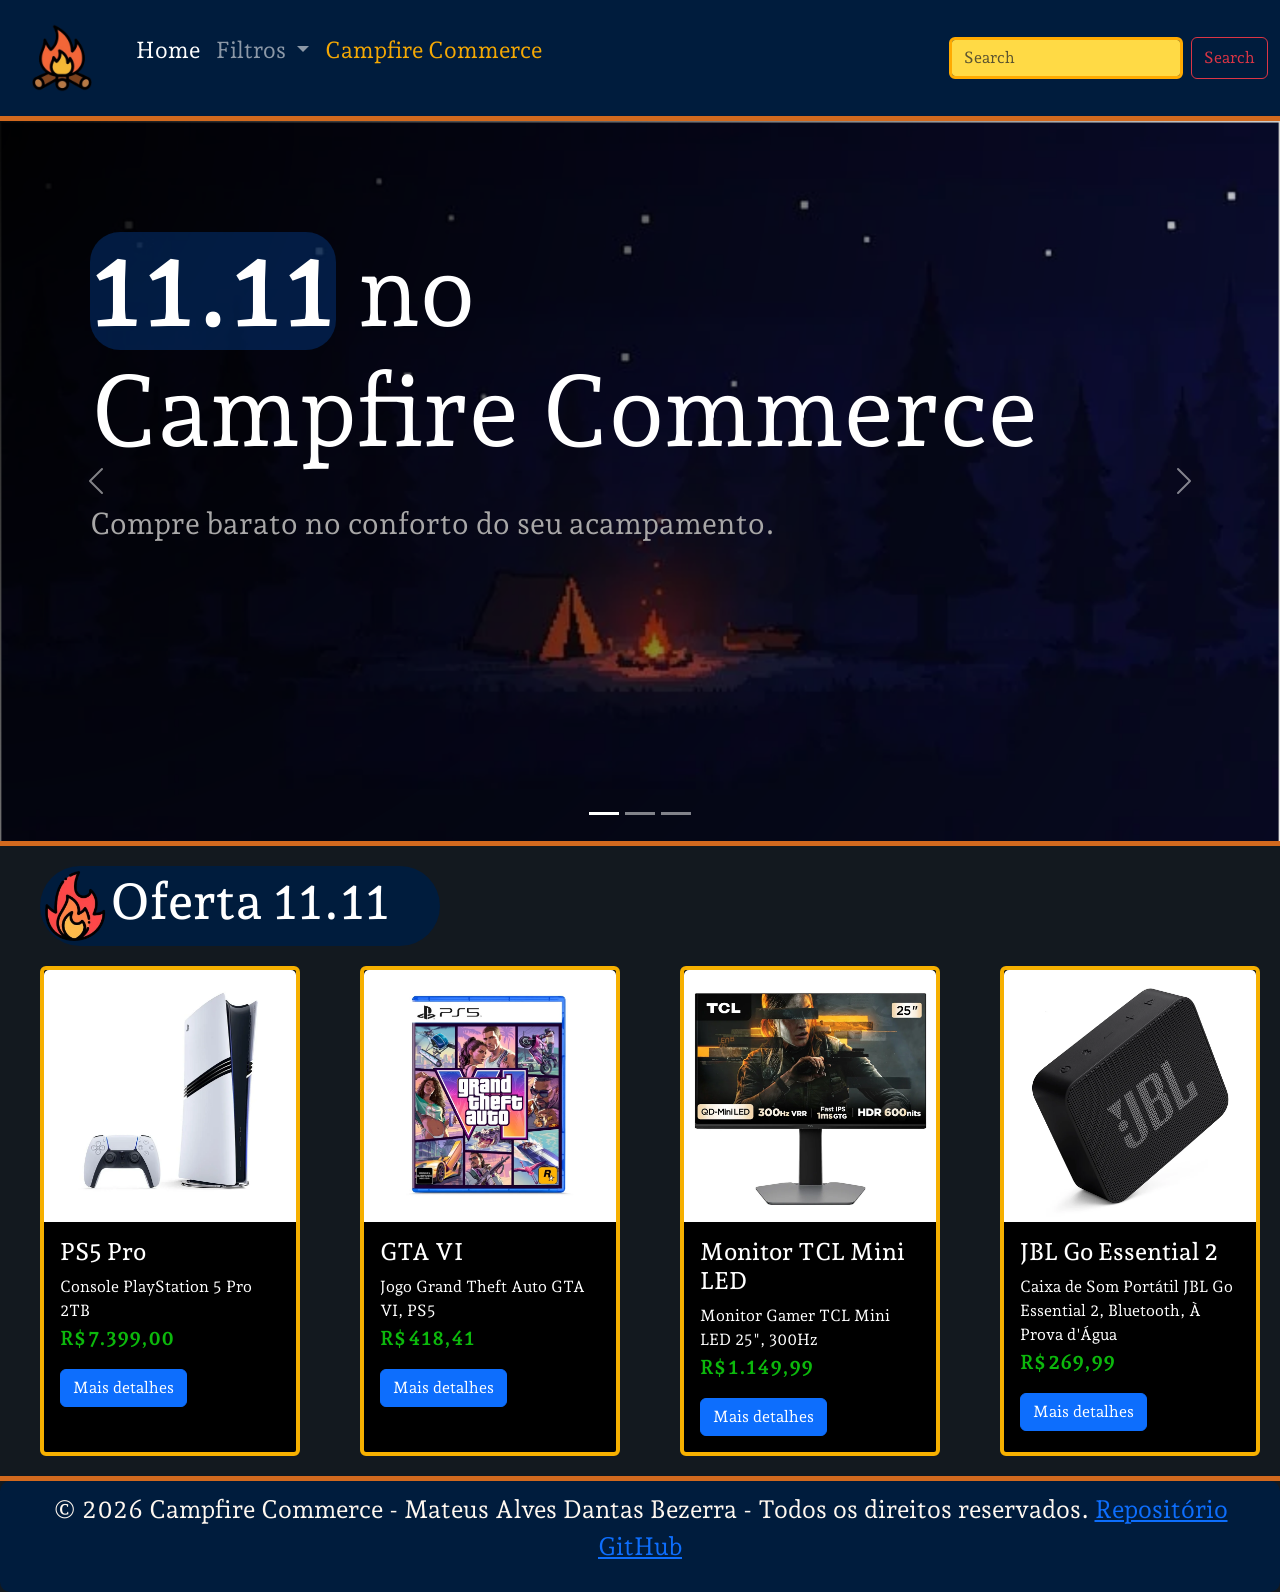
<file: index.html>
<!DOCTYPE html>
<html lang="en">
<head>
    <meta charset="UTF-8">
    <meta name="viewport" content="width=device-width, initial-scale=1.0">
    <!-- css -->
   <link rel="stylesheet" href="css/bootstrap.css">
   <link rel="stylesheet" href="css/style.css">

    <!-- js -->
    <script src="https://cdn.jsdelivr.net/npm/@popperjs/core@2.11.8/dist/umd/popper.min.js" integrity="sha384-I7E8VVD/ismYTF4hNIPjVp/Zjvgyol6VFvRkX/vR+Vc4jQkC+hVqc2pM8ODewa9r" crossorigin="anonymous"></script>
    <script src="https://cdn.jsdelivr.net/npm/bootstrap@5.3.8/dist/js/bootstrap.min.js" integrity="sha384-G/EV+4j2dNv+tEPo3++6LCgdCROaejBqfUeNjuKAiuXbjrxilcCdDz6ZAVfHWe1Y" crossorigin="anonymous"></script>
    
  <!-- font -->
  <link rel="preconnect" href="https://fonts.googleapis.com">
  <link rel="preconnect" href="https://fonts.gstatic.com" crossorigin>
  <link href="https://fonts.googleapis.com/css2?family=Andada+Pro:ital,wght@0,400..840;1,400..840&family=Merriweather:ital,opsz,wght@0,18..144,300..900;1,18..144,300..900&display=swap" rel="stylesheet">

    <title>Campfire Commerce</title>
</head>
<body>
<!-- navbar -->
    <nav class="navbar navbar-expand-lg navbar-dark cor-navbar">
  <div class="container-fluid">
<!-- img da navbar -->
    <img src="img/Fogueira.png" alt="" class="fogueira">

    <a class="navbar-brand" href="#"></a>
    <button class="navbar-toggler" type="button" data-bs-toggle="collapse" data-bs-target="#navbarSupportedContent" aria-controls="navbarSupportedContent" aria-expanded="false" aria-label="Toggle navigation">
      <span class="navbar-toggler-icon"></span>
    </button>
    <div class="collapse navbar-collapse" id="navbarSupportedContent">
      <ul class="navbar-nav me-auto mb-2 mb-lg-0">
        <li class="nav-item">
          <a class="nav-link active" aria-current="page" href="index.html">Home</a>
        </li>
        <!-- <li class="nav-item">
          <a class="nav-link" href="#">Link</a>
        </li> -->
        <li class="nav-item dropdown">
          <a class="nav-link dropdown-toggle" href="#" role="button" data-bs-toggle="dropdown" aria-expanded="false">
            Filtros
          </a>
          <ul class="dropdown-menu cor-dropdown">
            <li><a class="dropdown-item" href="favoritos.html">Favoritos</a></li>
            <li><a class="dropdown-item" href="ofertas.html">Ofertas</a></li>
            <!-- <li><hr class="dropdown-divider"></li> -->
            <li><a class="dropdown-item" href="vendidos.html">Mais vendidos</a></li>
          </ul>
        </li>
        <li class="nav-item nav-campfire">
          <a class="nav-link disabled" aria-disabled="true"><p>Campfire Commerce</p></a>
        </li>
      </ul>
      <form class="d-flex" role="search">
        <!-- caixa de pesquisa -->
        <input class="form-control me-2 cor-pesquisa1" type="search" placeholder="Search" aria-label="Search"/>
        <!-- botão de pesquisa -->
        <button class="btn btn-outline-danger" type="submit">Search</button>
      </form>
    </div>
  </div>
</nav>

<nav class="linha"></nav>

<!-- destaques -->

<div id="carouselExampleIndicators" class="carousel slide">
  <div class="carousel-indicators">
    <button type="button" data-bs-target="#carouselExampleIndicators" data-bs-slide-to="0" class="active" aria-current="true" aria-label="Slide 1"></button>
    <button type="button" data-bs-target="#carouselExampleIndicators" data-bs-slide-to="1" aria-label="Slide 2"></button>
    <button type="button" data-bs-target="#carouselExampleIndicators" data-bs-slide-to="2" aria-label="Slide 3"></button>
  </div>
  <div class="carousel-inner">
<!-- item 1  -->
    <div class="carousel-item active">
      <p class="destaque1txt"><b>11.11</b> no<br>Campfire Commerce</p>
      <p class="destaque1txt1">Compre barato no conforto do seu acampamento.</p>
      <img src="img/11.11-campfire.png" class="d-block w-100 destaque1img" alt="...">
    </div>
<!-- item 2  -->
    <div class="carousel-item">
      <p class="destaque2txt1">Periféricos gamer com ótimos<br>descontos só na Campfire Commerce</p>
      <p class="destaque2txt">Equipe-se para o<br><b>maior lançamento<br>do ano</p></b>
      <img src="img/gta6.png" class="d-block w-100" alt="...">
    </div>
<!-- item 3 -->
    <div class="carousel-item">
      <p class="destaque3txt">Seu escritório<br>móvel, <b>reinventado</b></p>
      <p class="destaque3txt1">IdeaPad Slim 3 15ARP10</p>
      <img src="img/escritorio.png" class="d-block w-100" alt="...">
    </div>

  </div>
  <button class="carousel-control-prev" type="button" data-bs-target="#carouselExampleIndicators" data-bs-slide="prev">
    <span class="carousel-control-prev-icon" aria-hidden="true"></span>
    <span class="visually-hidden">Previous</span>
  </button>
  <button class="carousel-control-next" type="button" data-bs-target="#carouselExampleIndicators" data-bs-slide="next">
    <span class="carousel-control-next-icon" aria-hidden="true"></span>
    <span class="visually-hidden">Next</span>
  </button>
</div>

<div class="linha"></div>

<div class="h1oferta" >
  <img src="img/fogo.png" alt="">
  <h1>Oferta 11.11</h1>
</div>

<div class="cards">
<!-- card1 -->
<section class="card" style="max-width: 320px">
  <img src="img/ps5.webp" class="card-img-top" alt="...">
  <div class="card-body">
    <h4 class="card-title">PS5 Pro</h4>
    <p class="card-text">Console PlayStation 5 Pro 2TB<br><strong>R$ 7.399,00</strong>  </p>
    <a href="ps5.html" class="btn btn-primary">Mais detalhes</a>
  </div>
</section>

<!-- card2 -->
  <section class="card" style="max-width: 320px">
  <img src="img/jogo-gta-vi-6-ps5webp.webp" class="card-img-top" alt="...">
  <div class="card-body">
    <h4 class="card-title">GTA VI</h4>
    <p class="card-text">Jogo Grand Theft Auto GTA VI, PS5<br><strong>R$ 418,41</strong></p>
    <a href="gta6.html" class="btn btn-primary">Mais detalhes</a>
  </div>
</section>

<!-- card3 -->
  <section class="card" style="max-width: 320px">
  <img src="img/monitor-gamer-tcl-qd-miniwebp.webp" class="card-img-top" alt="...">
  <div class="card-body">
    <h4 class="card-title">Monitor TCL Mini LED</h4>
    <p class="card-text">Monitor Gamer TCL Mini LED 25", 300Hz<br><strong>R$ 1.149,99</strong></p>
    <a href="monitor.html" class="btn btn-primary">Mais detalhes</a>
  </div>
</section>

<!-- card4 -->

  <section class="card" style="max-width: 320px">
  <img src="img/jbl.webp" class="card-img-top" alt="...">
  <div class="card-body">
    <h4 class="card-title">JBL Go Essential 2</h4>
    <p class="card-text">Caixa de Som Portátil JBL Go Essential 2, Bluetooth,  À Prova d'Água<br><strong>R$ 269,99
</strong></p>
    <a href="jbl.html" class="btn btn-primary">Mais detalhes</a>
  </div>
</section>
</div>

  <div class="linha"></div>

<footer>
  <p class="p-footer">&copy; 2026 Campfire Commerce - Mateus Alves Dantas Bezerra - Todos os direitos reservados. <a href="https://github.com/Mateus-Alves26/Campfire_Commerce">Repositório GitHub</a> </p>  
</footer>

</body>
</html>
</file>
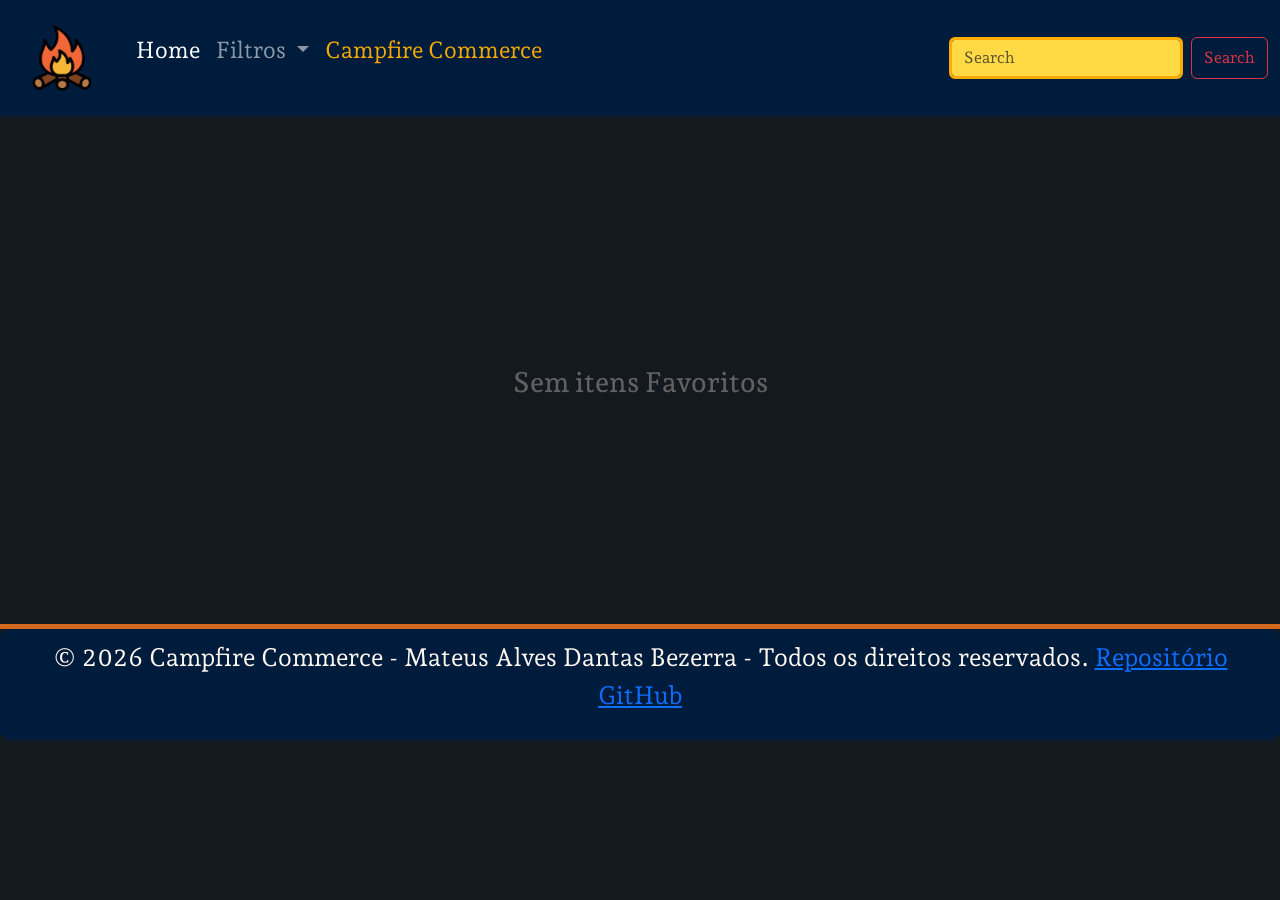
<file: favoritos.html>
<!DOCTYPE html>
<html lang="en">
<head>
    <meta charset="UTF-8">
    <meta name="viewport" content="width=device-width, initial-scale=1.0">

    <!-- css -->
    <link rel="stylesheet" href="css/bootstrap.css">
    <link rel="stylesheet" href="css/style.css">

    <!-- js -->
    <script src="https://cdn.jsdelivr.net/npm/@popperjs/core@2.11.8/dist/umd/popper.min.js" integrity="sha384-I7E8VVD/ismYTF4hNIPjVp/Zjvgyol6VFvRkX/vR+Vc4jQkC+hVqc2pM8ODewa9r" crossorigin="anonymous"></script>
    <script src="https://cdn.jsdelivr.net/npm/bootstrap@5.3.8/dist/js/bootstrap.min.js" integrity="sha384-G/EV+4j2dNv+tEPo3++6LCgdCROaejBqfUeNjuKAiuXbjrxilcCdDz6ZAVfHWe1Y" crossorigin="anonymous"></script>
    
  <!-- font -->
  <link rel="preconnect" href="https://fonts.googleapis.com">
  <link rel="preconnect" href="https://fonts.gstatic.com" crossorigin>
  <link href="https://fonts.googleapis.com/css2?family=Andada+Pro:ital,wght@0,400..840;1,400..840&family=Merriweather:ital,opsz,wght@0,18..144,300..900;1,18..144,300..900&display=swap" rel="stylesheet">

    <title>Campfire Commerce - Favoritos</title>
</head>
<body>

<!-- navbar -->
    <nav class="navbar navbar-expand-lg navbar-dark cor-navbar">
  <div class="container-fluid">
<!-- img da navbar -->
    <img src="img/Fogueira.png" alt="" class="fogueira">

    <a class="navbar-brand" href="#"></a>
    <button class="navbar-toggler" type="button" data-bs-toggle="collapse" data-bs-target="#navbarSupportedContent" aria-controls="navbarSupportedContent" aria-expanded="false" aria-label="Toggle navigation">
      <span class="navbar-toggler-icon"></span>
    </button>
    <div class="collapse navbar-collapse" id="navbarSupportedContent">
      <ul class="navbar-nav me-auto mb-2 mb-lg-0">
        <li class="nav-item">
          <a class="nav-link active" aria-current="page" href="index.html">Home</a>
        </li>
        <!-- <li class="nav-item">
          <a class="nav-link" href="#">Link</a>
        </li> -->
        <li class="nav-item dropdown">
          <a class="nav-link dropdown-toggle" href="#" role="button" data-bs-toggle="dropdown" aria-expanded="false">
            Filtros
          </a>
          <ul class="dropdown-menu cor-dropdown">
            <li><a class="dropdown-item" href="favoritos.html">Favoritos</a></li>
            <li><a class="dropdown-item" href="ofertas.html">Ofertas</a></li>
            <!-- <li><hr class="dropdown-divider"></li> -->
            <li><a class="dropdown-item" href="vendidos.html">Mais vendidos</a></li>
          </ul>
        </li>
        <li class="nav-item nav-campfire">
          <a class="nav-link disabled" aria-disabled="true"><p>Campfire Commerce</p></a>
        </li>
      </ul>
      <form class="d-flex" role="search">
        <!-- caixa de pesquisa -->
        <input class="form-control me-2 cor-pesquisa1" type="search" placeholder="Search" aria-label="Search"/>
        <!-- botão de pesquisa -->
        <button class="btn btn-outline-danger" type="submit">Search</button>
      </form>
    </div>
  </div>
</nav>

    <h3 class="favoritos">Sem itens Favoritos</h3>

  <div class="linha">

<footer>
  <p class="p-footer">&copy; 2026 Campfire Commerce - Mateus Alves Dantas Bezerra - Todos os direitos reservados. <a href="https://github.com/Mateus-Alves26/Campfire_Commerce">Repositório GitHub</a> </p>  
</footer>


</body>
</html>
</file>
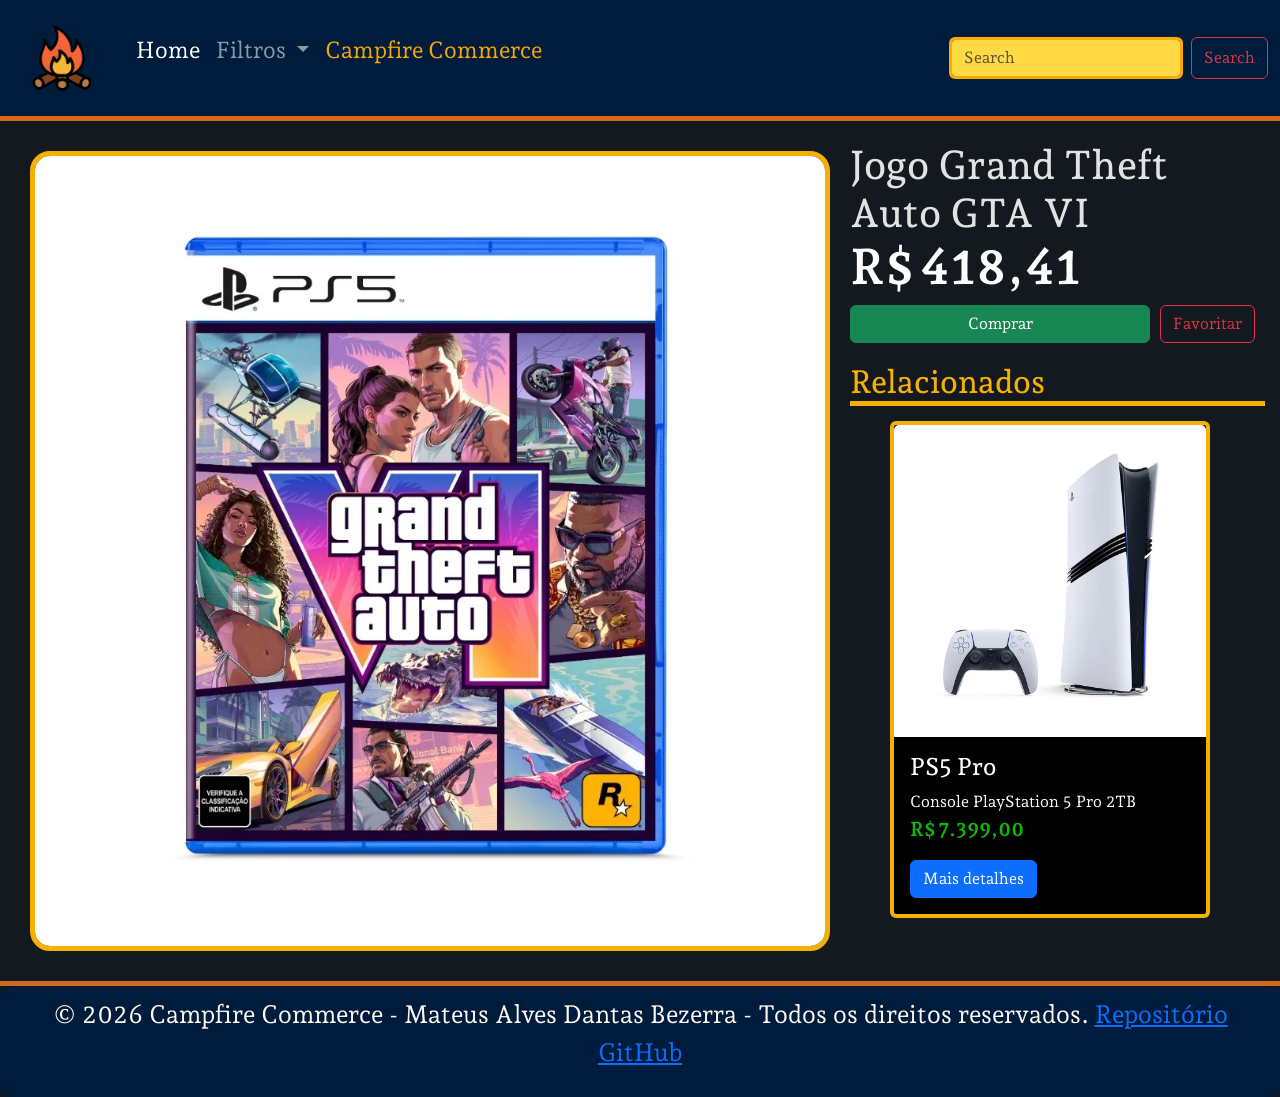
<file: gta6.html>
<!DOCTYPE html>
<html lang="en">
<head>
    <meta charset="UTF-8">
    <meta name="viewport" content="width=device-width, initial-scale=1.0">

    <!-- css -->
    <link rel="stylesheet" href="css/bootstrap.css">
    <link rel="stylesheet" href="css/style.css">

    <!-- js -->
    <script src="https://cdn.jsdelivr.net/npm/@popperjs/core@2.11.8/dist/umd/popper.min.js" integrity="sha384-I7E8VVD/ismYTF4hNIPjVp/Zjvgyol6VFvRkX/vR+Vc4jQkC+hVqc2pM8ODewa9r" crossorigin="anonymous"></script>
    <script src="https://cdn.jsdelivr.net/npm/bootstrap@5.3.8/dist/js/bootstrap.min.js" integrity="sha384-G/EV+4j2dNv+tEPo3++6LCgdCROaejBqfUeNjuKAiuXbjrxilcCdDz6ZAVfHWe1Y" crossorigin="anonymous"></script>
    
  <!-- font -->
  <link rel="preconnect" href="https://fonts.googleapis.com">
  <link rel="preconnect" href="https://fonts.gstatic.com" crossorigin>
  <link href="https://fonts.googleapis.com/css2?family=Andada+Pro:ital,wght@0,400..840;1,400..840&family=Merriweather:ital,opsz,wght@0,18..144,300..900;1,18..144,300..900&display=swap" rel="stylesheet">

    <title>Campfire Commerce - Mais vendidos</title>
</head>
<body>

<!-- navbar -->
    <nav class="navbar navbar-expand-lg navbar-dark cor-navbar">
  <div class="container-fluid">
<!-- img da navbar -->
    <img src="img/Fogueira.png" alt="" class="fogueira">

    <a class="navbar-brand" href="#"></a>
    <button class="navbar-toggler" type="button" data-bs-toggle="collapse" data-bs-target="#navbarSupportedContent" aria-controls="navbarSupportedContent" aria-expanded="false" aria-label="Toggle navigation">
      <span class="navbar-toggler-icon"></span>
    </button>
    <div class="collapse navbar-collapse" id="navbarSupportedContent">
      <ul class="navbar-nav me-auto mb-2 mb-lg-0">
        <li class="nav-item">
          <a class="nav-link active" aria-current="page" href="index.html">Home</a>
        </li>
        <!-- <li class="nav-item">
          <a class="nav-link" href="#">Link</a>
        </li> -->
        <li class="nav-item dropdown">
          <a class="nav-link dropdown-toggle" href="#" role="button" data-bs-toggle="dropdown" aria-expanded="false">
            Filtros
          </a>
          <ul class="dropdown-menu cor-dropdown">
            <li><a class="dropdown-item" href="favoritos.html">Favoritos</a></li>
            <li><a class="dropdown-item" href="ofertas.html">Ofertas</a></li>
            <!-- <li><hr class="dropdown-divider"></li> -->
            <li><a class="dropdown-item" href="vendidos.html">Mais vendidos</a></li>
          </ul>
        </li>
        <li class="nav-item nav-campfire">
          <a class="nav-link disabled" aria-disabled="true"><p>Campfire Commerce</p></a>
        </li>
      </ul>
      <form class="d-flex" role="search">
        <!-- caixa de pesquisa -->
        <input class="form-control me-2 cor-pesquisa1" type="search" placeholder="Search" aria-label="Search"/>
        <!-- botão de pesquisa -->
        <button class="btn btn-outline-danger" type="submit">Search</button>
      </form>
    </div>
  </div>
</nav>

<div class="linha"></div>

  <div class="card-1">
    <img src="img/jogo-gta-vi-6-ps5webp.webp" alt="" class="card-img">
    <div class="card-2">
      <h1 >Jogo Grand Theft Auto GTA VI <br> <strong class="preço">R$ 418,41</strong> </h1>
        <div class="botões">
          <button type="button" class="btn btn-success botão-comp">Comprar</button>
          <button type="button" class="btn btn-outline-danger botão-fav">Favoritar</button>
        </div>

                <h2 class="relacionados">Relacionados</h2>
                <div class="linha-cards"></div>
<!-- card1 -->
<section class="card" style="max-width: 320px">
  <img src="img/ps5.webp" class="card-img-top" alt="...">
  <div class="card-body">
    <h4 class="card-title">PS5 Pro</h4>
    <p class="card-text">Console PlayStation 5 Pro 2TB<br><strong>R$ 7.399,00</strong>  </p>
    <a href="ps5.html" class="btn btn-primary">Mais detalhes</a>
  </div>
</section>

    </div>
  </div>

<div class="linha"></div>

<footer>
  <p class="p-footer">&copy; 2026 Campfire Commerce - Mateus Alves Dantas Bezerra - Todos os direitos reservados. <a href="https://github.com/Mateus-Alves26/Campfire_Commerce">Repositório GitHub</a> </p>  
</footer>

</body>
</html>
</file>
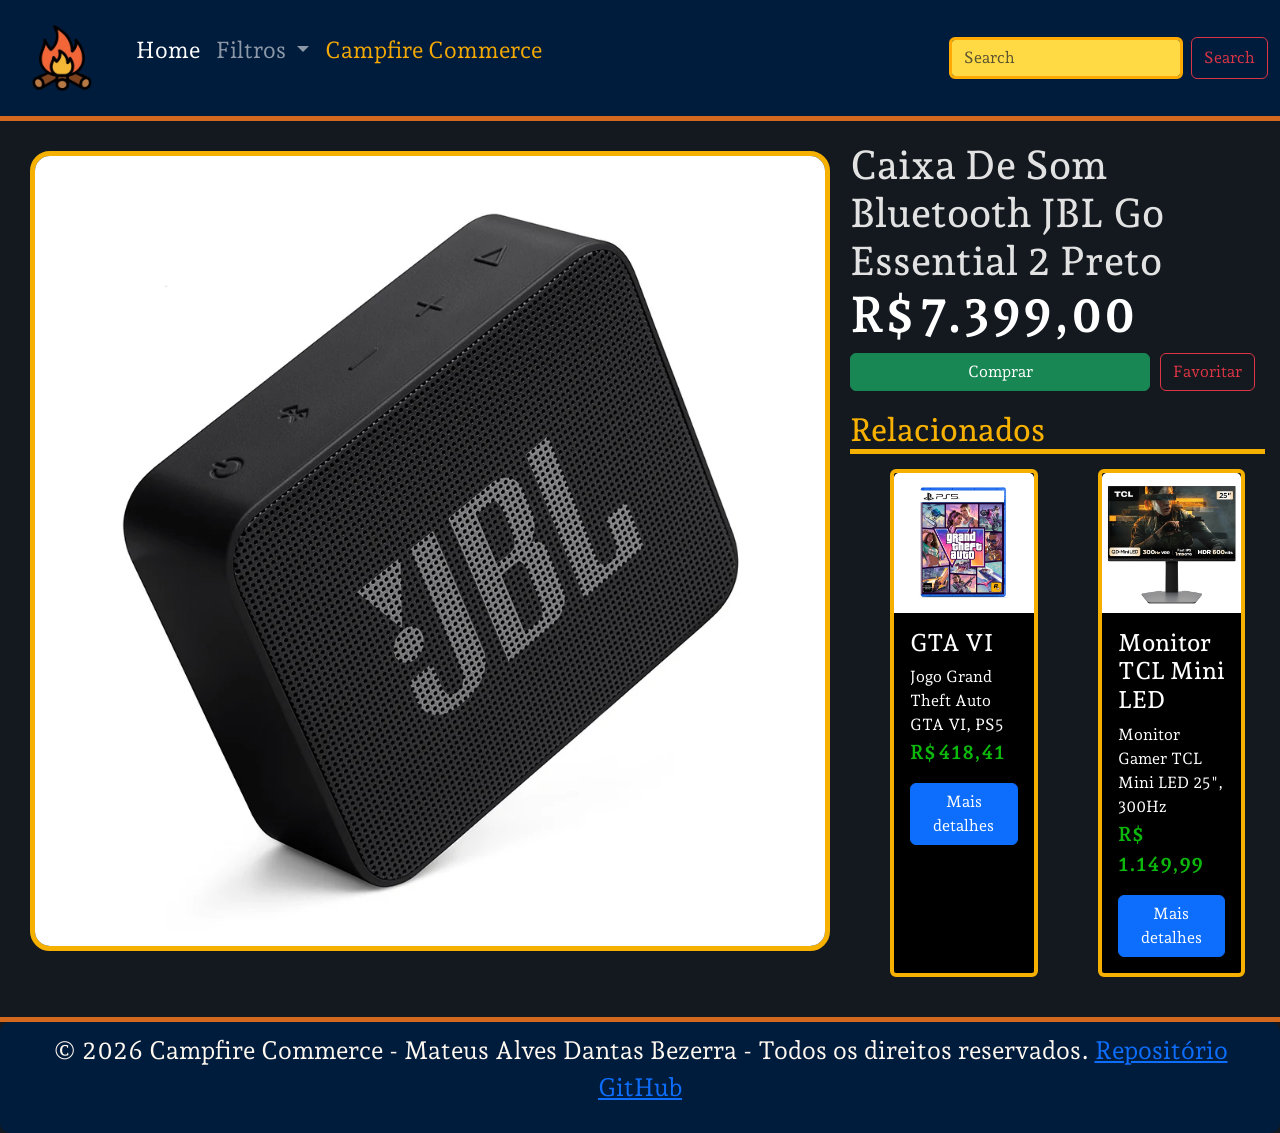
<file: jbl.html>
<!DOCTYPE html>
<html lang="en">
<head>
    <meta charset="UTF-8">
    <meta name="viewport" content="width=device-width, initial-scale=1.0">

    <!-- css -->
    <link rel="stylesheet" href="css/bootstrap.css">
    <link rel="stylesheet" href="css/style.css">

    <!-- js -->
    <script src="https://cdn.jsdelivr.net/npm/@popperjs/core@2.11.8/dist/umd/popper.min.js" integrity="sha384-I7E8VVD/ismYTF4hNIPjVp/Zjvgyol6VFvRkX/vR+Vc4jQkC+hVqc2pM8ODewa9r" crossorigin="anonymous"></script>
    <script src="https://cdn.jsdelivr.net/npm/bootstrap@5.3.8/dist/js/bootstrap.min.js" integrity="sha384-G/EV+4j2dNv+tEPo3++6LCgdCROaejBqfUeNjuKAiuXbjrxilcCdDz6ZAVfHWe1Y" crossorigin="anonymous"></script>
    
  <!-- font -->
  <link rel="preconnect" href="https://fonts.googleapis.com">
  <link rel="preconnect" href="https://fonts.gstatic.com" crossorigin>
  <link href="https://fonts.googleapis.com/css2?family=Andada+Pro:ital,wght@0,400..840;1,400..840&family=Merriweather:ital,opsz,wght@0,18..144,300..900;1,18..144,300..900&display=swap" rel="stylesheet">

    <title>Campfire Commerce - Mais vendidos</title>
</head>
<body>

<!-- navbar -->
    <nav class="navbar navbar-expand-lg navbar-dark cor-navbar">
  <div class="container-fluid">
<!-- img da navbar -->
    <img src="img/Fogueira.png" alt="" class="fogueira">

    <a class="navbar-brand" href="#"></a>
    <button class="navbar-toggler" type="button" data-bs-toggle="collapse" data-bs-target="#navbarSupportedContent" aria-controls="navbarSupportedContent" aria-expanded="false" aria-label="Toggle navigation">
      <span class="navbar-toggler-icon"></span>
    </button>
    <div class="collapse navbar-collapse" id="navbarSupportedContent">
      <ul class="navbar-nav me-auto mb-2 mb-lg-0">
        <li class="nav-item">
          <a class="nav-link active" aria-current="page" href="index.html">Home</a>
        </li>
        <!-- <li class="nav-item">
          <a class="nav-link" href="#">Link</a>
        </li> -->
        <li class="nav-item dropdown">
          <a class="nav-link dropdown-toggle" href="#" role="button" data-bs-toggle="dropdown" aria-expanded="false">
            Filtros
          </a>
          <ul class="dropdown-menu cor-dropdown">
            <li><a class="dropdown-item" href="favoritos.html">Favoritos</a></li>
            <li><a class="dropdown-item" href="ofertas.html">Ofertas</a></li>
            <!-- <li><hr class="dropdown-divider"></li> -->
            <li><a class="dropdown-item" href="vendidos.html">Mais vendidos</a></li>
          </ul>
        </li>
        <li class="nav-item nav-campfire">
          <a class="nav-link disabled" aria-disabled="true"><p>Campfire Commerce</p></a>
        </li>
      </ul>
      <form class="d-flex" role="search">
        <!-- caixa de pesquisa -->
        <input class="form-control me-2 cor-pesquisa1" type="search" placeholder="Search" aria-label="Search"/>
        <!-- botão de pesquisa -->
        <button class="btn btn-outline-danger" type="submit">Search</button>
      </form>
    </div>
  </div>
</nav>

<div class="linha"></div>

  <div class="card-1">
    <img src="img/jbl.webp" alt="" class="card-img">
    <div class="card-2">
      <h1 >Caixa De Som Bluetooth JBL Go Essential 2 Preto<br> <strong class="preço">R$ 7.399,00</strong> </h1>
        <div class="botões">
          <button type="button" class="btn btn-success botão-comp">Comprar</button>
          <button type="button" class="btn btn-outline-danger botão-fav">Favoritar</button>
        </div>

                <h2 class="relacionados">Relacionados</h2>
        <div class="linha-cards"></div>

<div class="card-rela">
<!-- card2 -->
  <section class="card" style="max-width: 320px">
  <img src="img/jogo-gta-vi-6-ps5webp.webp" class="card-img-top" alt="...">
  <div class="card-body">
    <h4 class="card-title">GTA VI</h4>
    <p class="card-text">Jogo Grand Theft Auto GTA VI, PS5<br><strong>R$ 418,41</strong></p>
    <a href="gta6.html" class="btn btn-primary">Mais detalhes</a>
  </div>
</section>

<!-- card3 -->
  <section class="card" style="max-width: 320px">
  <img src="img/monitor-gamer-tcl-qd-miniwebp.webp" class="card-img-top" alt="...">
  <div class="card-body">
    <h4 class="card-title">Monitor TCL Mini LED</h4>
    <p class="card-text">Monitor Gamer TCL Mini LED 25", 300Hz<br><strong>R$ 1.149,99</strong></p>
    <a href="monitor.html" class="btn btn-primary">Mais detalhes</a>
  </div>
</section>
</div>
    </div>
  </div>



<div class="linha"></div>

<footer>
  <p class="p-footer">&copy; 2026 Campfire Commerce - Mateus Alves Dantas Bezerra - Todos os direitos reservados. <a href="https://github.com/Mateus-Alves26/Campfire_Commerce">Repositório GitHub</a> </p>  
</footer>

</body>
</html>
</file>
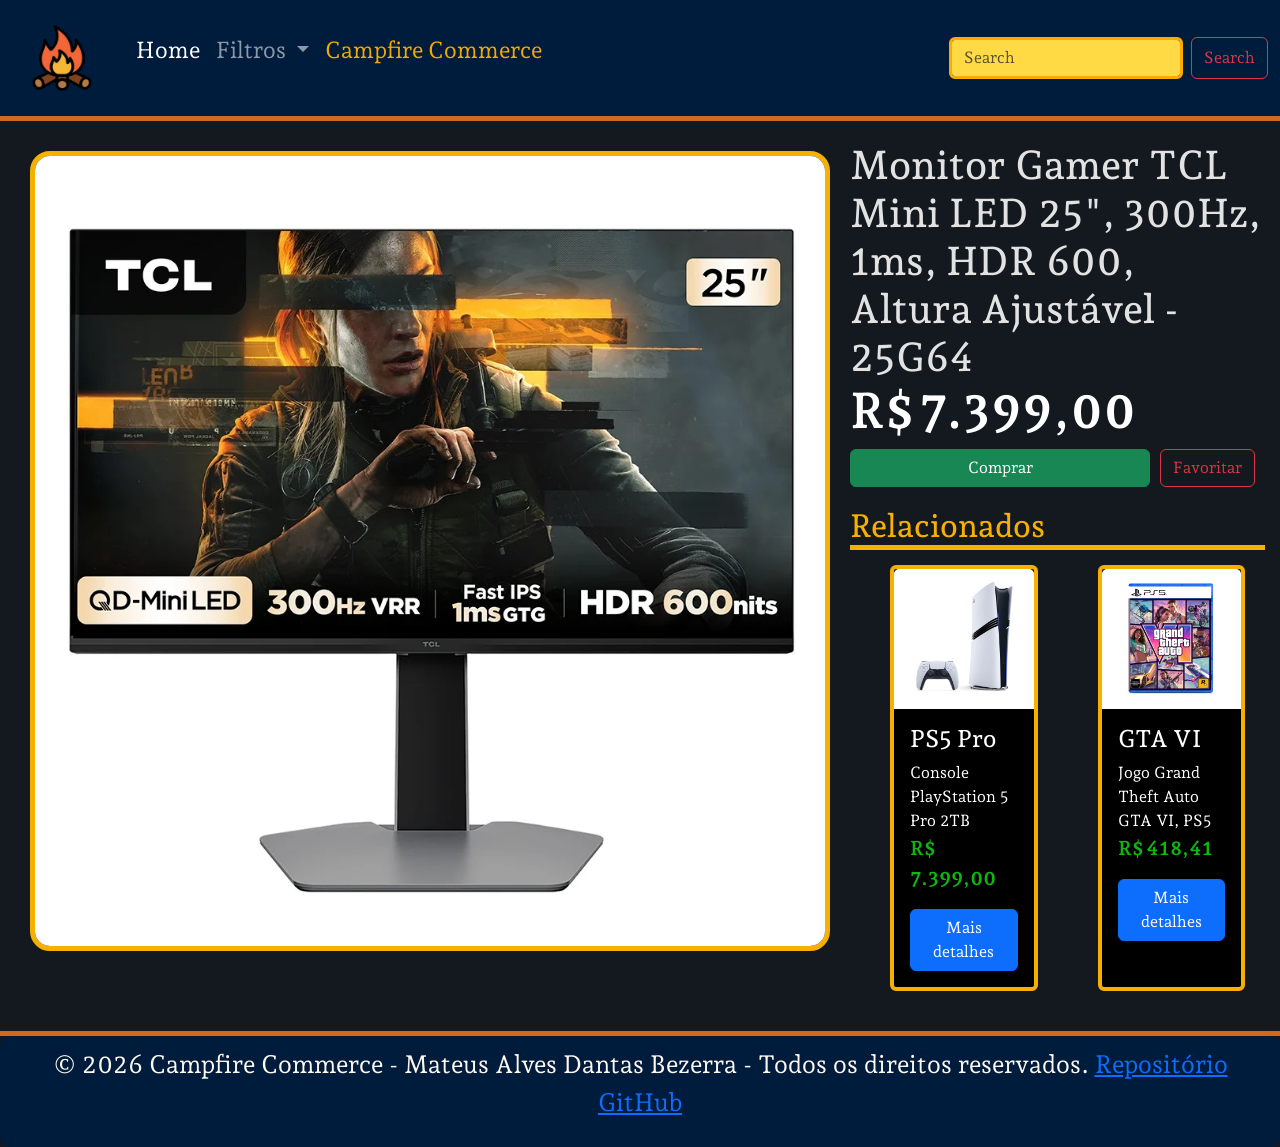
<file: monitor.html>
<!DOCTYPE html>
<html lang="en">
<head>
    <meta charset="UTF-8">
    <meta name="viewport" content="width=device-width, initial-scale=1.0">

    <!-- css -->
    <link rel="stylesheet" href="css/bootstrap.css">
    <link rel="stylesheet" href="css/style.css">

    <!-- js -->
    <script src="https://cdn.jsdelivr.net/npm/@popperjs/core@2.11.8/dist/umd/popper.min.js" integrity="sha384-I7E8VVD/ismYTF4hNIPjVp/Zjvgyol6VFvRkX/vR+Vc4jQkC+hVqc2pM8ODewa9r" crossorigin="anonymous"></script>
    <script src="https://cdn.jsdelivr.net/npm/bootstrap@5.3.8/dist/js/bootstrap.min.js" integrity="sha384-G/EV+4j2dNv+tEPo3++6LCgdCROaejBqfUeNjuKAiuXbjrxilcCdDz6ZAVfHWe1Y" crossorigin="anonymous"></script>
    
  <!-- font -->
  <link rel="preconnect" href="https://fonts.googleapis.com">
  <link rel="preconnect" href="https://fonts.gstatic.com" crossorigin>
  <link href="https://fonts.googleapis.com/css2?family=Andada+Pro:ital,wght@0,400..840;1,400..840&family=Merriweather:ital,opsz,wght@0,18..144,300..900;1,18..144,300..900&display=swap" rel="stylesheet">

    <title>Campfire Commerce - Mais vendidos</title>
</head>
<body>

<!-- navbar -->
    <nav class="navbar navbar-expand-lg navbar-dark cor-navbar">
  <div class="container-fluid">
<!-- img da navbar -->
    <img src="img/Fogueira.png" alt="" class="fogueira">

    <a class="navbar-brand" href="#"></a>
    <button class="navbar-toggler" type="button" data-bs-toggle="collapse" data-bs-target="#navbarSupportedContent" aria-controls="navbarSupportedContent" aria-expanded="false" aria-label="Toggle navigation">
      <span class="navbar-toggler-icon"></span>
    </button>
    <div class="collapse navbar-collapse" id="navbarSupportedContent">
      <ul class="navbar-nav me-auto mb-2 mb-lg-0">
        <li class="nav-item">
          <a class="nav-link active" aria-current="page" href="index.html">Home</a>
        </li>
        <!-- <li class="nav-item">
          <a class="nav-link" href="#">Link</a>
        </li> -->
        <li class="nav-item dropdown">
          <a class="nav-link dropdown-toggle" href="#" role="button" data-bs-toggle="dropdown" aria-expanded="false">
            Filtros
          </a>
          <ul class="dropdown-menu cor-dropdown">
            <li><a class="dropdown-item" href="favoritos.html">Favoritos</a></li>
            <li><a class="dropdown-item" href="ofertas.html">Ofertas</a></li>
            <!-- <li><hr class="dropdown-divider"></li> -->
            <li><a class="dropdown-item" href="vendidos.html">Mais vendidos</a></li>
          </ul>
        </li>
        <li class="nav-item nav-campfire">
          <a class="nav-link disabled" aria-disabled="true"><p>Campfire Commerce</p></a>
        </li>
      </ul>
      <form class="d-flex" role="search">
        <!-- caixa de pesquisa -->
        <input class="form-control me-2 cor-pesquisa1" type="search" placeholder="Search" aria-label="Search"/>
        <!-- botão de pesquisa -->
        <button class="btn btn-outline-danger" type="submit">Search</button>
      </form>
    </div>
  </div>
</nav>

<div class="linha"></div>

  <div class="card-1">
    <img src="img/monitor-gamer-tcl-qd-miniwebp.webp" alt="" class="card-img" >
    <div class="card-2">
      <h1 >Monitor Gamer TCL Mini LED 25", 300Hz, 1ms, HDR 600, Altura Ajustável - 25G64<br> <strong class="preço">R$ 7.399,00</strong> </h1>
        <div class="botões">
          <button type="button" class="btn btn-success botão-comp">Comprar</button>
          <button type="button" class="btn btn-outline-danger botão-fav">Favoritar</button>
        </div>

                <h2 class="relacionados">Relacionados</h2>
        <div class="linha-cards"></div>

<div class="card-rela">
<!-- card1 -->
<section class="card" style="max-width: 320px">
  <img src="img/ps5.webp" class="card-img-top" alt="...">
  <div class="card-body">
    <h4 class="card-title">PS5 Pro</h4>
    <p class="card-text">Console PlayStation 5 Pro 2TB<br><strong>R$ 7.399,00</strong>  </p>
    <a href="ps5.html" class="btn btn-primary">Mais detalhes</a>
  </div>
</section>

<!-- card2 -->
  <section class="card" style="max-width: 320px">
  <img src="img/jogo-gta-vi-6-ps5webp.webp" class="card-img-top" alt="...">
  <div class="card-body">
    <h4 class="card-title">GTA VI</h4>
    <p class="card-text">Jogo Grand Theft Auto GTA VI, PS5<br><strong>R$ 418,41</strong></p>
    <a href="gta6.html" class="btn btn-primary">Mais detalhes</a>
  </div>
</section>
</div>
    </div>
  </div>

<div class="linha"></div>

<footer>
  <p class="p-footer">&copy; 2026 Campfire Commerce - Mateus Alves Dantas Bezerra - Todos os direitos reservados. <a href="https://github.com/Mateus-Alves26/Campfire_Commerce">Repositório GitHub</a> </p>  
</footer>

</body>
</html>
</file>
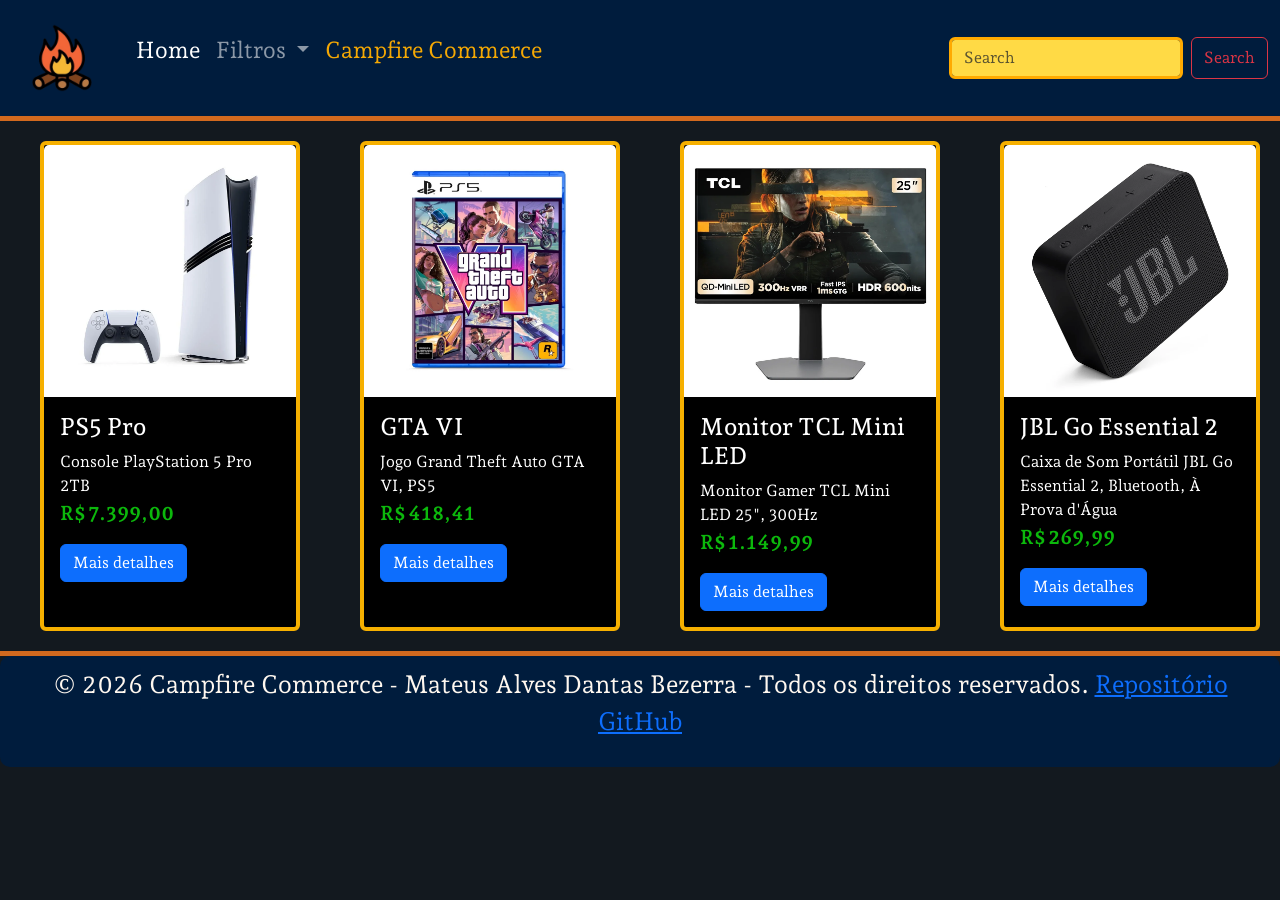
<file: ofertas.html>
<!DOCTYPE html>
<html lang="en">
<head>
    <meta charset="UTF-8">
    <meta name="viewport" content="width=device-width, initial-scale=1.0">

    <!-- css -->
    <link rel="stylesheet" href="css/bootstrap.css">
    <link rel="stylesheet" href="css/style.css">

    <!-- js -->
    <script src="https://cdn.jsdelivr.net/npm/@popperjs/core@2.11.8/dist/umd/popper.min.js" integrity="sha384-I7E8VVD/ismYTF4hNIPjVp/Zjvgyol6VFvRkX/vR+Vc4jQkC+hVqc2pM8ODewa9r" crossorigin="anonymous"></script>
    <script src="https://cdn.jsdelivr.net/npm/bootstrap@5.3.8/dist/js/bootstrap.min.js" integrity="sha384-G/EV+4j2dNv+tEPo3++6LCgdCROaejBqfUeNjuKAiuXbjrxilcCdDz6ZAVfHWe1Y" crossorigin="anonymous"></script>
    
  <!-- font -->
  <link rel="preconnect" href="https://fonts.googleapis.com">
  <link rel="preconnect" href="https://fonts.gstatic.com" crossorigin>
  <link href="https://fonts.googleapis.com/css2?family=Andada+Pro:ital,wght@0,400..840;1,400..840&family=Merriweather:ital,opsz,wght@0,18..144,300..900;1,18..144,300..900&display=swap" rel="stylesheet">

    <title>Campfire Commerce - Ofertas</title>
</head>
<body>

<!-- navbar -->
    <nav class="navbar navbar-expand-lg navbar-dark cor-navbar">
  <div class="container-fluid">
<!-- img da navbar -->
    <img src="img/Fogueira.png" alt="" class="fogueira">

    <a class="navbar-brand" href="#"></a>
    <button class="navbar-toggler" type="button" data-bs-toggle="collapse" data-bs-target="#navbarSupportedContent" aria-controls="navbarSupportedContent" aria-expanded="false" aria-label="Toggle navigation">
      <span class="navbar-toggler-icon"></span>
    </button>
    <div class="collapse navbar-collapse" id="navbarSupportedContent">
      <ul class="navbar-nav me-auto mb-2 mb-lg-0">
        <li class="nav-item">
          <a class="nav-link active" aria-current="page" href="index.html">Home</a>
        </li>
        <!-- <li class="nav-item">
          <a class="nav-link" href="#">Link</a>
        </li> -->
        <li class="nav-item dropdown">
          <a class="nav-link dropdown-toggle" href="#" role="button" data-bs-toggle="dropdown" aria-expanded="false">
            Filtros
          </a>
          <ul class="dropdown-menu cor-dropdown">
            <li><a class="dropdown-item" href="favoritos.html">Favoritos</a></li>
            <li><a class="dropdown-item" href="ofertas.html">Ofertas</a></li>
            <!-- <li><hr class="dropdown-divider"></li> -->
            <li><a class="dropdown-item" href="vendidos.html">Mais vendidos</a></li>
          </ul>
        </li>
        <li class="nav-item nav-campfire">
          <a class="nav-link disabled" aria-disabled="true"><p>Campfire Commerce</p></a>
        </li>
      </ul>
      <form class="d-flex" role="search">
        <!-- caixa de pesquisa -->
        <input class="form-control me-2 cor-pesquisa1" type="search" placeholder="Search" aria-label="Search"/>
        <!-- botão de pesquisa -->
        <button class="btn btn-outline-danger" type="submit">Search</button>
      </form>
    </div>
  </div>
</nav>

<div class="linha"></div>

<div class="cards2 coluna">
<!-- card1 -->
<section class="card" style="max-width: 320px">
  <img src="img/ps5.webp" class="card-img-top" alt="...">
  <div class="card-body">
    <h4 class="card-title">PS5 Pro</h4>
    <p class="card-text">Console PlayStation 5 Pro 2TB<br><strong>R$ 7.399,00</strong>  </p>
    <a href="ps5.html" class="btn btn-primary">Mais detalhes</a>
  </div>
</section>

<!-- card2 -->
  <section class="card" style="max-width: 320px">
  <img src="img/jogo-gta-vi-6-ps5webp.webp" class="card-img-top" alt="...">
  <div class="card-body">
    <h4 class="card-title">GTA VI</h4>
    <p class="card-text">Jogo Grand Theft Auto GTA VI, PS5<br><strong>R$ 418,41</strong></p>
    <a href="gta6.html" class="btn btn-primary">Mais detalhes</a>
  </div>
</section>

<!-- card3 -->
  <section class="card" style="max-width: 320px">
  <img src="img/monitor-gamer-tcl-qd-miniwebp.webp" class="card-img-top" alt="...">
  <div class="card-body">
    <h4 class="card-title">Monitor TCL Mini LED</h4>
    <p class="card-text">Monitor Gamer TCL Mini LED 25", 300Hz<br><strong>R$ 1.149,99</strong></p>
    <a href="monitor.html" class="btn btn-primary">Mais detalhes</a>
  </div>
</section>

<!-- card4 -->
  <section class="card" style="max-width: 320px">
  <img src="img/jbl.webp" class="card-img-top" alt="...">
  <div class="card-body">
    <h4 class="card-title">JBL Go Essential 2</h4>
    <p class="card-text">Caixa de Som Portátil JBL Go Essential 2, Bluetooth,  À Prova d'Água<br><strong>R$ 269,99
</strong></p>
    <a href="jbl.html" class="btn btn-primary">Mais detalhes</a>
  </div>
</section>

</div>

<div class="linha"></div>

<footer>
  <p class="p-footer">&copy; 2026 Campfire Commerce - Mateus Alves Dantas Bezerra - Todos os direitos reservados. <a href="https://github.com/Mateus-Alves26/Campfire_Commerce">Repositório GitHub</a> </p>  
</footer>

</body>
</html>
</file>
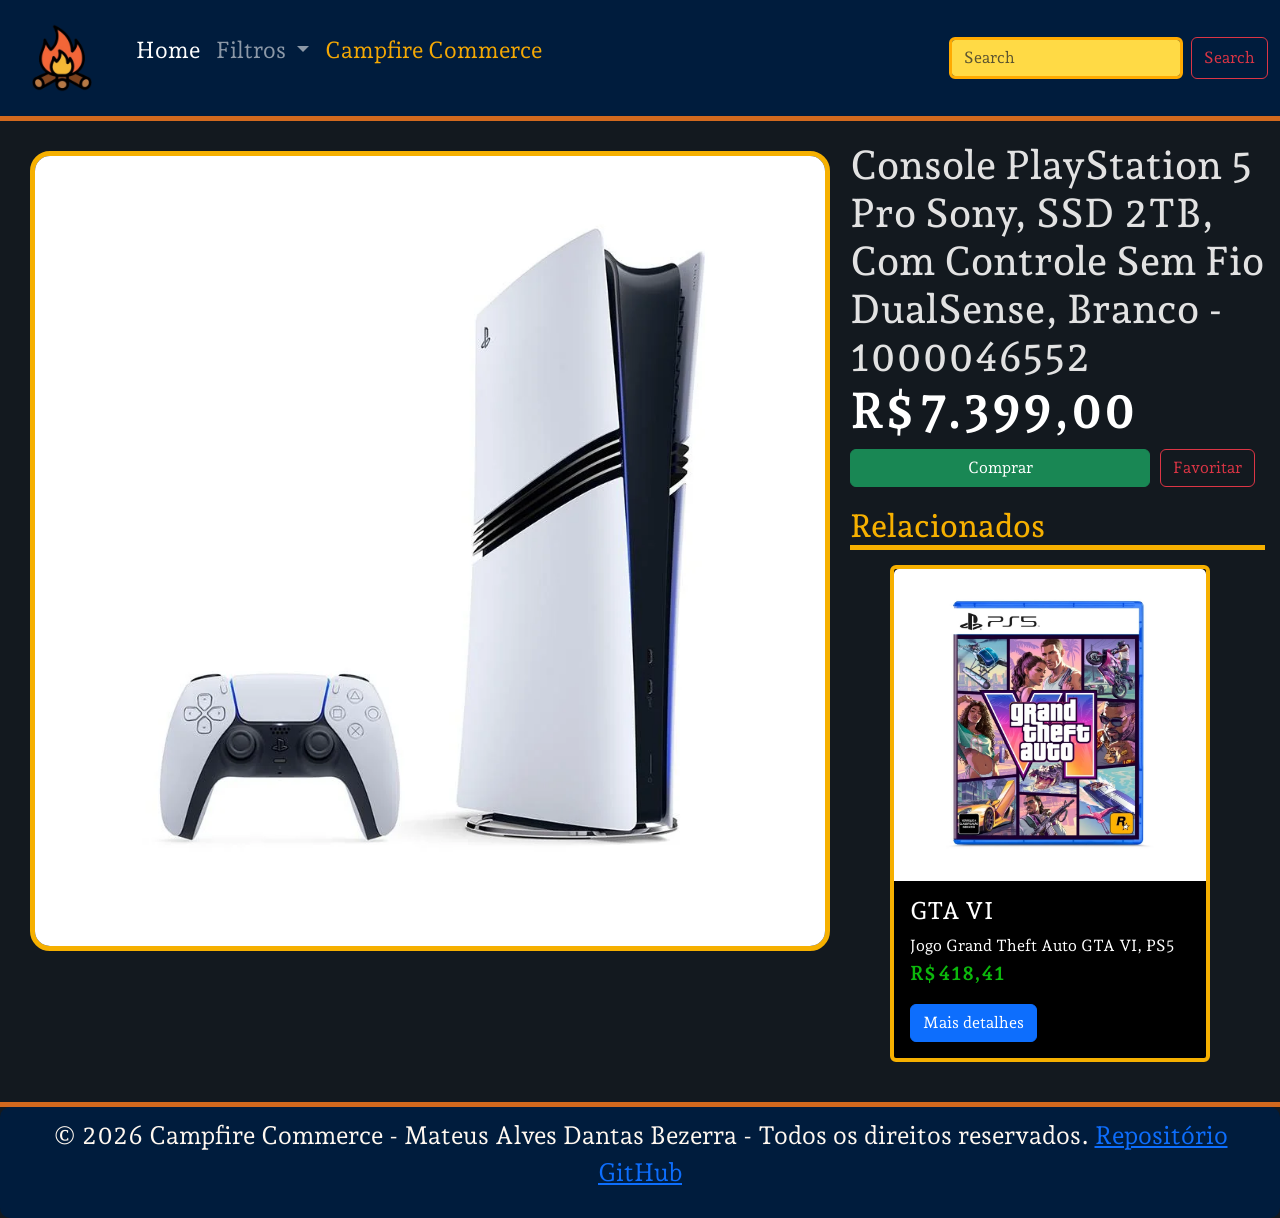
<file: ps5.html>
<!DOCTYPE html>
<html lang="en">
<head>
    <meta charset="UTF-8">
    <meta name="viewport" content="width=device-width, initial-scale=1.0">

    <!-- css -->
    <link rel="stylesheet" href="css/bootstrap.css">
    <link rel="stylesheet" href="css/style.css">

    <!-- js -->
    <script src="https://cdn.jsdelivr.net/npm/@popperjs/core@2.11.8/dist/umd/popper.min.js" integrity="sha384-I7E8VVD/ismYTF4hNIPjVp/Zjvgyol6VFvRkX/vR+Vc4jQkC+hVqc2pM8ODewa9r" crossorigin="anonymous"></script>
    <script src="https://cdn.jsdelivr.net/npm/bootstrap@5.3.8/dist/js/bootstrap.min.js" integrity="sha384-G/EV+4j2dNv+tEPo3++6LCgdCROaejBqfUeNjuKAiuXbjrxilcCdDz6ZAVfHWe1Y" crossorigin="anonymous"></script>
    
  <!-- font -->
  <link rel="preconnect" href="https://fonts.googleapis.com">
  <link rel="preconnect" href="https://fonts.gstatic.com" crossorigin>
  <link href="https://fonts.googleapis.com/css2?family=Andada+Pro:ital,wght@0,400..840;1,400..840&family=Merriweather:ital,opsz,wght@0,18..144,300..900;1,18..144,300..900&display=swap" rel="stylesheet">

    <title>Campfire Commerce - Mais vendidos</title>
</head>
<body>

<!-- navbar -->
    <nav class="navbar navbar-expand-lg navbar-dark cor-navbar">
  <div class="container-fluid">
<!-- img da navbar -->
    <img src="img/Fogueira.png" alt="" class="fogueira">

    <a class="navbar-brand" href="#"></a>
    <button class="navbar-toggler" type="button" data-bs-toggle="collapse" data-bs-target="#navbarSupportedContent" aria-controls="navbarSupportedContent" aria-expanded="false" aria-label="Toggle navigation">
      <span class="navbar-toggler-icon"></span>
    </button>
    <div class="collapse navbar-collapse" id="navbarSupportedContent">
      <ul class="navbar-nav me-auto mb-2 mb-lg-0">
        <li class="nav-item">
          <a class="nav-link active" aria-current="page" href="index.html">Home</a>
        </li>
        <!-- <li class="nav-item">
          <a class="nav-link" href="#">Link</a>
        </li> -->
        <li class="nav-item dropdown">
          <a class="nav-link dropdown-toggle" href="#" role="button" data-bs-toggle="dropdown" aria-expanded="false">
            Filtros
          </a>
          <ul class="dropdown-menu cor-dropdown">
            <li><a class="dropdown-item" href="favoritos.html">Favoritos</a></li>
            <li><a class="dropdown-item" href="ofertas.html">Ofertas</a></li>
            <!-- <li><hr class="dropdown-divider"></li> -->
            <li><a class="dropdown-item" href="vendidos.html">Mais vendidos</a></li>
          </ul>
        </li>
        <li class="nav-item nav-campfire">
          <a class="nav-link disabled" aria-disabled="true"><p>Campfire Commerce</p></a>
        </li>
      </ul>
      <form class="d-flex" role="search">
        <!-- caixa de pesquisa -->
        <input class="form-control me-2 cor-pesquisa1" type="search" placeholder="Search" aria-label="Search"/>
        <!-- botão de pesquisa -->
        <button class="btn btn-outline-danger" type="submit">Search</button>
      </form>
    </div>
  </div>
</nav>

<div class="linha"></div>

  <div class="card-1">
    <img src="img/ps5.webp" alt=""  class="card-img">
    <div class="card-2">
      <h1 >Console PlayStation 5 Pro Sony, SSD 2TB,<br> Com Controle Sem Fio DualSense, Branco -<br> 1000046552<br> <strong class="preço">R$ 7.399,00</strong> </h1>
        <div class="botões">
          <button type="button" class="btn btn-success botão-comp">Comprar</button>
          <button type="button" class="btn btn-outline-danger botão-fav">Favoritar</button>
        </div>

        <h2 class="relacionados">Relacionados</h2>
        <div class="linha-cards"></div>
<!-- card2 -->
  <section class="card card-rela" style="max-width: 320px">
  <img src="img/jogo-gta-vi-6-ps5webp.webp" class="card-img-top" alt="...">
  <div class="card-body">
    <h4 class="card-title">GTA VI</h4>
    <p class="card-text">Jogo Grand Theft Auto GTA VI, PS5<br><strong>R$ 418,41</strong></p>
    <a href="gta6.html" class="btn btn-primary">Mais detalhes</a>
  </div>
</section>
    </div>
  </div>

<div class="linha"></div>

<footer>
  <p class="p-footer">&copy; 2026 Campfire Commerce - Mateus Alves Dantas Bezerra - Todos os direitos reservados. <a href="https://github.com/Mateus-Alves26/Campfire_Commerce">Repositório GitHub</a> </p>  
</footer>

</body>
</html>
</file>
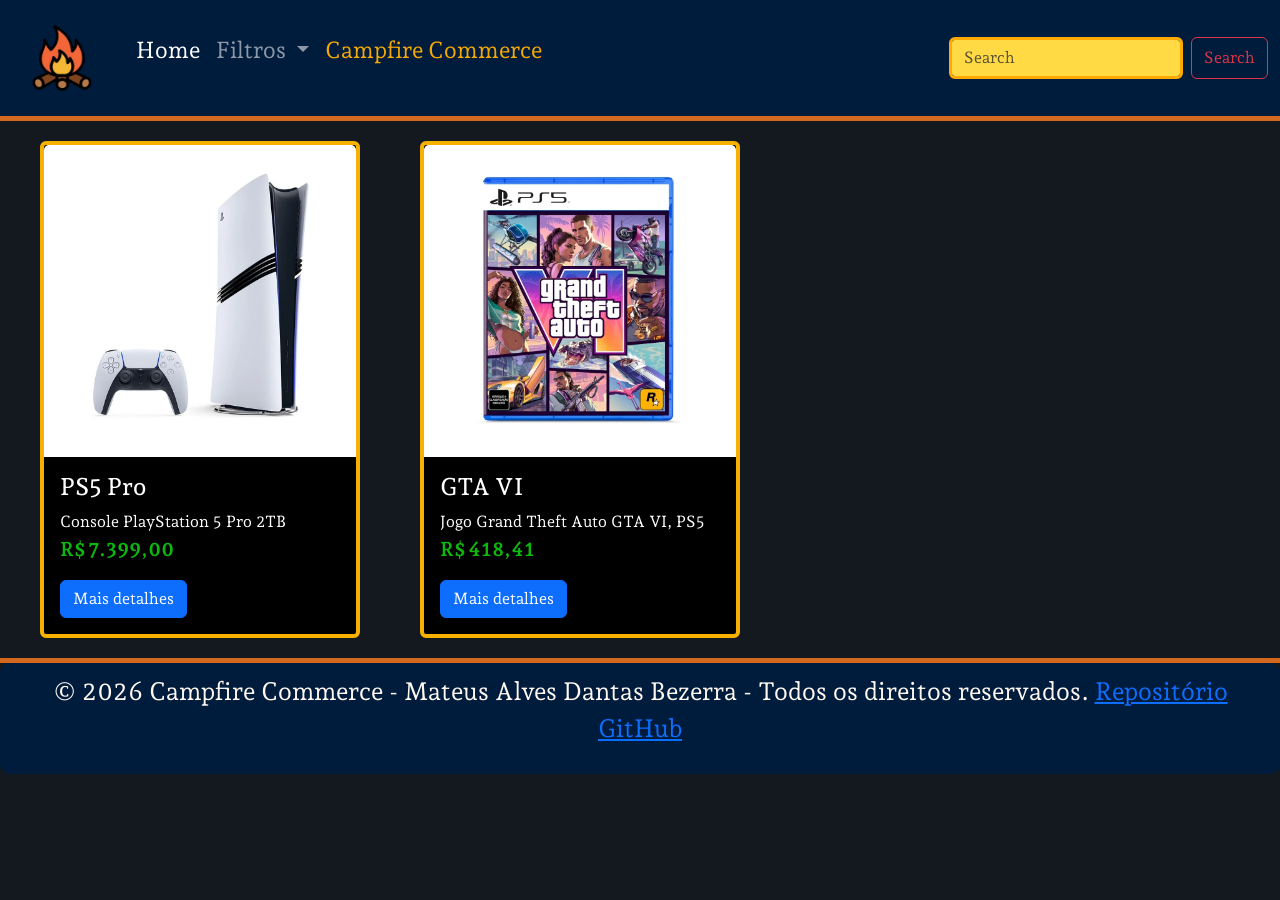
<file: vendidos.html>
<!DOCTYPE html>
<html lang="en">
<head>
    <meta charset="UTF-8">
    <meta name="viewport" content="width=device-width, initial-scale=1.0">

    <!-- css -->
    <link rel="stylesheet" href="css/bootstrap.css">
    <link rel="stylesheet" href="css/style.css">

    <!-- js -->
    <script src="https://cdn.jsdelivr.net/npm/@popperjs/core@2.11.8/dist/umd/popper.min.js" integrity="sha384-I7E8VVD/ismYTF4hNIPjVp/Zjvgyol6VFvRkX/vR+Vc4jQkC+hVqc2pM8ODewa9r" crossorigin="anonymous"></script>
    <script src="https://cdn.jsdelivr.net/npm/bootstrap@5.3.8/dist/js/bootstrap.min.js" integrity="sha384-G/EV+4j2dNv+tEPo3++6LCgdCROaejBqfUeNjuKAiuXbjrxilcCdDz6ZAVfHWe1Y" crossorigin="anonymous"></script>
    
  <!-- font -->
  <link rel="preconnect" href="https://fonts.googleapis.com">
  <link rel="preconnect" href="https://fonts.gstatic.com" crossorigin>
  <link href="https://fonts.googleapis.com/css2?family=Andada+Pro:ital,wght@0,400..840;1,400..840&family=Merriweather:ital,opsz,wght@0,18..144,300..900;1,18..144,300..900&display=swap" rel="stylesheet">

    <title>Campfire Commerce - Mais vendidos</title>
</head>
<body>

<!-- navbar -->
    <nav class="navbar navbar-expand-lg navbar-dark cor-navbar">
  <div class="container-fluid">
<!-- img da navbar -->
    <img src="img/Fogueira.png" alt="" class="fogueira">

    <a class="navbar-brand" href="#"></a>
    <button class="navbar-toggler" type="button" data-bs-toggle="collapse" data-bs-target="#navbarSupportedContent" aria-controls="navbarSupportedContent" aria-expanded="false" aria-label="Toggle navigation">
      <span class="navbar-toggler-icon"></span>
    </button>
    <div class="collapse navbar-collapse" id="navbarSupportedContent">
      <ul class="navbar-nav me-auto mb-2 mb-lg-0">
        <li class="nav-item">
          <a class="nav-link active" aria-current="page" href="index.html">Home</a>
        </li>
        <!-- <li class="nav-item">
          <a class="nav-link" href="#">Link</a>
        </li> -->
        <li class="nav-item dropdown">
          <a class="nav-link dropdown-toggle" href="#" role="button" data-bs-toggle="dropdown" aria-expanded="false">
            Filtros
          </a>
          <ul class="dropdown-menu cor-dropdown">
            <li><a class="dropdown-item" href="favoritos.html">Favoritos</a></li>
            <li><a class="dropdown-item" href="ofertas.html">Ofertas</a></li>
            <!-- <li><hr class="dropdown-divider"></li> -->
            <li><a class="dropdown-item" href="vendidos.html">Mais vendidos</a></li>
          </ul>
        </li>
        <li class="nav-item nav-campfire">
          <a class="nav-link disabled" aria-disabled="true"><p>Campfire Commerce</p></a>
        </li>
      </ul>
      <form class="d-flex" role="search">
        <!-- caixa de pesquisa -->
        <input class="form-control me-2 cor-pesquisa1" type="search" placeholder="Search" aria-label="Search"/>
        <!-- botão de pesquisa -->
        <button class="btn btn-outline-danger" type="submit">Search</button>
      </form>
    </div>
  </div>
</nav>

<div class="linha"></div>


<div class="cards2 coluna">
<!-- card1 -->
<section class="card" style="max-width: 320px">
  <img src="img/ps5.webp" class="card-img-top" alt="...">
  <div class="card-body">
    <h4 class="card-title">PS5 Pro</h4>
    <p class="card-text">Console PlayStation 5 Pro 2TB<br><strong>R$ 7.399,00</strong>  </p>
    <a href="ps5.html" class="btn btn-primary">Mais detalhes</a>
  </div>
</section>

<!-- card2 -->
  <section class="card" style="max-width: 320px">
  <img src="img/jogo-gta-vi-6-ps5webp.webp" class="card-img-top" alt="...">
  <div class="card-body">
    <h4 class="card-title">GTA VI</h4>
    <p class="card-text">Jogo Grand Theft Auto GTA VI, PS5<br><strong>R$ 418,41</strong></p>
    <a href="gta6.html" class="btn btn-primary">Mais detalhes</a>
  </div>
</section>

</div>

<div class="linha"></div>

<footer>
  <p class="p-footer">&copy; 2026 Campfire Commerce - Mateus Alves Dantas Bezerra - Todos os direitos reservados. <a href="https://github.com/Mateus-Alves26/Campfire_Commerce">Repositório GitHub</a> </p>  
</footer>

</body>
</html>
</file>
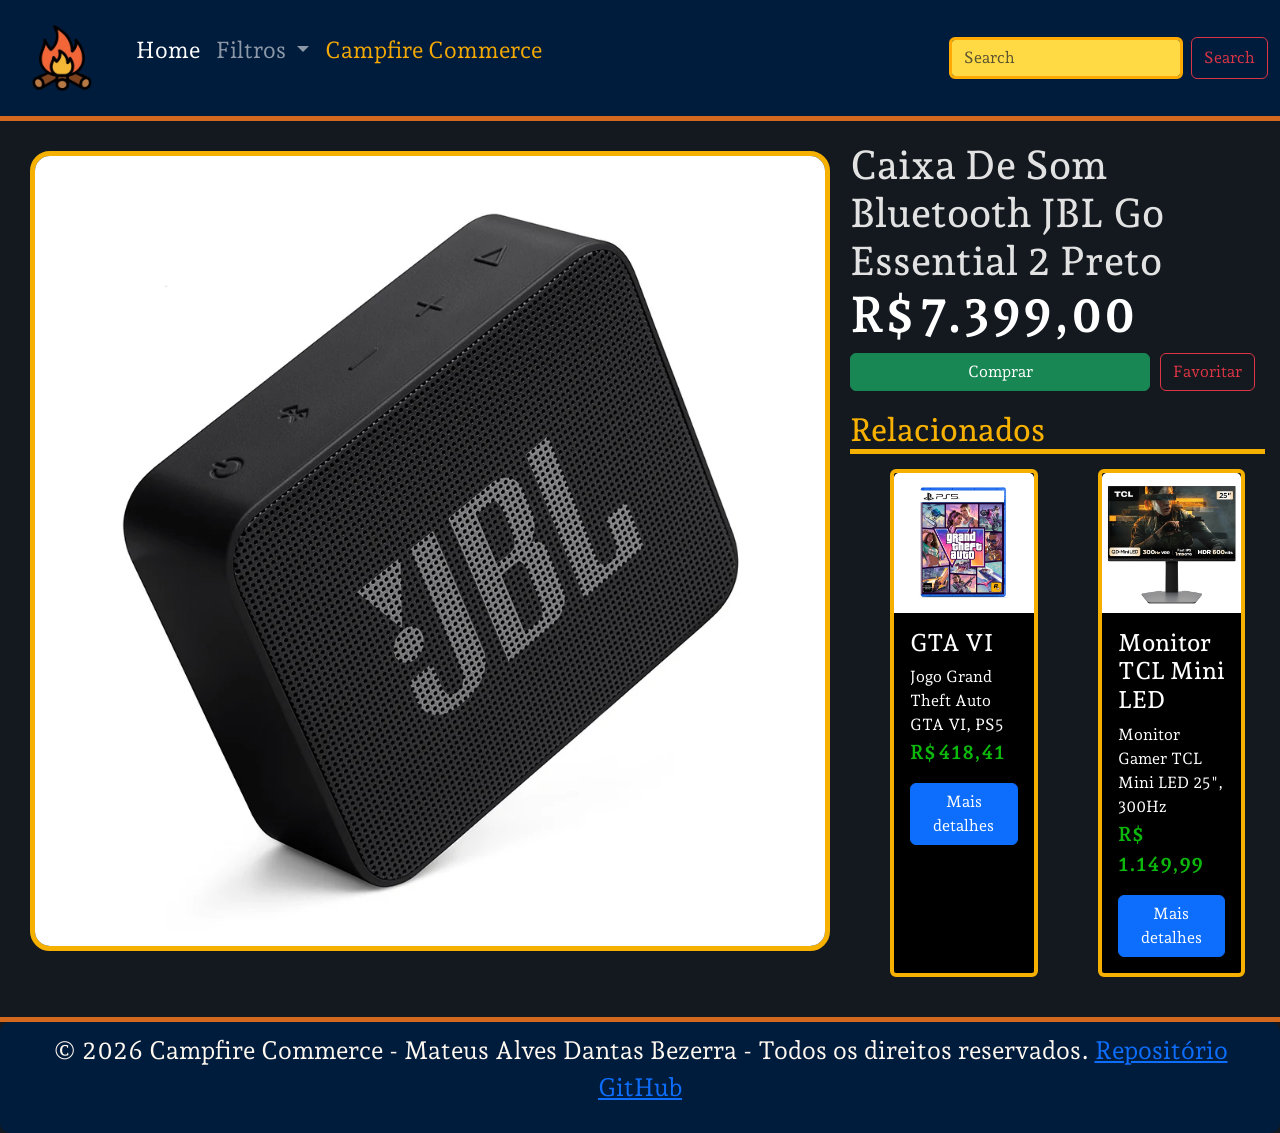
<file: cards/jbl.html>
<!DOCTYPE html>
<html lang="en">
<head>
    <meta charset="UTF-8">
    <meta name="viewport" content="width=device-width, initial-scale=1.0">

    <!-- css -->
    <link rel="stylesheet" href="/css/bootstrap.css">
    <link rel="stylesheet" href="/css/style.css">

    <!-- js -->
    <script src="https://cdn.jsdelivr.net/npm/@popperjs/core@2.11.8/dist/umd/popper.min.js" integrity="sha384-I7E8VVD/ismYTF4hNIPjVp/Zjvgyol6VFvRkX/vR+Vc4jQkC+hVqc2pM8ODewa9r" crossorigin="anonymous"></script>
    <script src="https://cdn.jsdelivr.net/npm/bootstrap@5.3.8/dist/js/bootstrap.min.js" integrity="sha384-G/EV+4j2dNv+tEPo3++6LCgdCROaejBqfUeNjuKAiuXbjrxilcCdDz6ZAVfHWe1Y" crossorigin="anonymous"></script>
    
  <!-- font -->
  <link rel="preconnect" href="https://fonts.googleapis.com">
  <link rel="preconnect" href="https://fonts.gstatic.com" crossorigin>
  <link href="https://fonts.googleapis.com/css2?family=Andada+Pro:ital,wght@0,400..840;1,400..840&family=Merriweather:ital,opsz,wght@0,18..144,300..900;1,18..144,300..900&display=swap" rel="stylesheet">

    <title>Campfire Commerce - Mais vendidos</title>
</head>
<body>

<!-- navbar -->
    <nav class="navbar navbar-expand-lg navbar-dark cor-navbar">
  <div class="container-fluid">
<!-- img da navbar -->
    <img src="/img/Fogueira.png" alt="" class="fogueira">

    <a class="navbar-brand" href="#"></a>
    <button class="navbar-toggler" type="button" data-bs-toggle="collapse" data-bs-target="#navbarSupportedContent" aria-controls="navbarSupportedContent" aria-expanded="false" aria-label="Toggle navigation">
      <span class="navbar-toggler-icon"></span>
    </button>
    <div class="collapse navbar-collapse" id="navbarSupportedContent">
      <ul class="navbar-nav me-auto mb-2 mb-lg-0">
        <li class="nav-item">
          <a class="nav-link active" aria-current="page" href="/index.html">Home</a>
        </li>
        <!-- <li class="nav-item">
          <a class="nav-link" href="#">Link</a>
        </li> -->
        <li class="nav-item dropdown">
          <a class="nav-link dropdown-toggle" href="#" role="button" data-bs-toggle="dropdown" aria-expanded="false">
            Filtros
          </a>
          <ul class="dropdown-menu cor-dropdown">
            <li><a class="dropdown-item" href="/favoritos.html">Favoritos</a></li>
            <li><a class="dropdown-item" href="/ofertas.html">Ofertas</a></li>
            <!-- <li><hr class="dropdown-divider"></li> -->
            <li><a class="dropdown-item" href="/vendidos.html">Mais vendidos</a></li>
          </ul>
        </li>
        <li class="nav-item nav-campfire">
          <a class="nav-link disabled" aria-disabled="true"><p>Campfire Commerce</p></a>
        </li>
      </ul>
      <form class="d-flex" role="search">
        <!-- caixa de pesquisa -->
        <input class="form-control me-2 cor-pesquisa1" type="search" placeholder="Search" aria-label="Search"/>
        <!-- botão de pesquisa -->
        <button class="btn btn-outline-danger" type="submit">Search</button>
      </form>
    </div>
  </div>
</nav>

<div class="linha"></div>

  <div class="card-1">
    <img src="/img/jbl.webp" alt="" class="card-img">
    <div class="card-2">
      <h1 >Caixa De Som Bluetooth JBL Go Essential 2 Preto<br> <strong class="preço">R$ 7.399,00</strong> </h1>
        <div class="botões">
          <button type="button" class="btn btn-success botão-comp">Comprar</button>
          <button type="button" class="btn btn-outline-danger botão-fav">Favoritar</button>
        </div>

                <h2 class="relacionados">Relacionados</h2>
        <div class="linha-cards"></div>

<div class="card-rela">
<!-- card2 -->
  <section class="card" style="max-width: 320px">
  <img src="/img/jogo-gta-vi-6-ps5webp.webp" class="card-img-top" alt="...">
  <div class="card-body">
    <h4 class="card-title">GTA VI</h4>
    <p class="card-text">Jogo Grand Theft Auto GTA VI, PS5<br><strong>R$ 418,41</strong></p>
    <a href="gta6.html" class="btn btn-primary">Mais detalhes</a>
  </div>
</section>

<!-- card3 -->
  <section class="card" style="max-width: 320px">
  <img src="/img/monitor-gamer-tcl-qd-miniwebp.webp" class="card-img-top" alt="...">
  <div class="card-body">
    <h4 class="card-title">Monitor TCL Mini LED</h4>
    <p class="card-text">Monitor Gamer TCL Mini LED 25", 300Hz<br><strong>R$ 1.149,99</strong></p>
    <a href="monitor.html" class="btn btn-primary">Mais detalhes</a>
  </div>
</section>
</div>
    </div>
  </div>



<div class="linha"></div>

<footer>
  <p class="p-footer">&copy; 2026 Campfire Commerce - Mateus Alves Dantas Bezerra - Todos os direitos reservados. <a href="https://github.com/Mateus-Alves26/Campfire_Commerce">Repositório GitHub</a> </p>  
</footer>

</body>
</html>
</file>
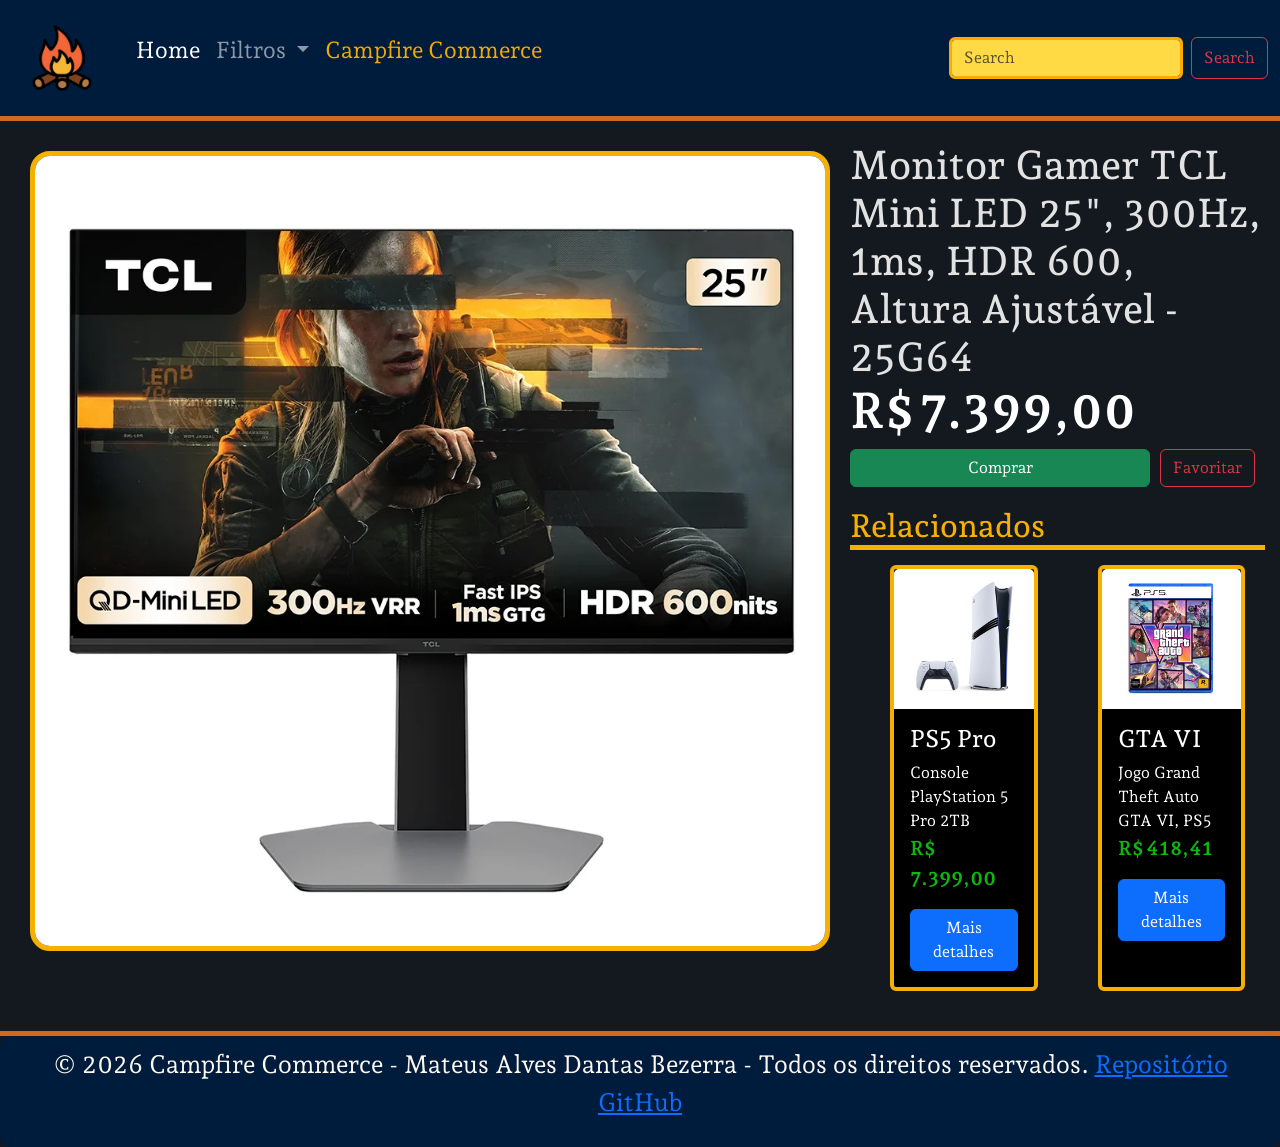
<file: cards/monitor.html>
<!DOCTYPE html>
<html lang="en">
<head>
    <meta charset="UTF-8">
    <meta name="viewport" content="width=device-width, initial-scale=1.0">

    <!-- css -->
    <link rel="stylesheet" href="/css/bootstrap.css">
    <link rel="stylesheet" href="/css/style.css">

    <!-- js -->
    <script src="https://cdn.jsdelivr.net/npm/@popperjs/core@2.11.8/dist/umd/popper.min.js" integrity="sha384-I7E8VVD/ismYTF4hNIPjVp/Zjvgyol6VFvRkX/vR+Vc4jQkC+hVqc2pM8ODewa9r" crossorigin="anonymous"></script>
    <script src="https://cdn.jsdelivr.net/npm/bootstrap@5.3.8/dist/js/bootstrap.min.js" integrity="sha384-G/EV+4j2dNv+tEPo3++6LCgdCROaejBqfUeNjuKAiuXbjrxilcCdDz6ZAVfHWe1Y" crossorigin="anonymous"></script>
    
  <!-- font -->
  <link rel="preconnect" href="https://fonts.googleapis.com">
  <link rel="preconnect" href="https://fonts.gstatic.com" crossorigin>
  <link href="https://fonts.googleapis.com/css2?family=Andada+Pro:ital,wght@0,400..840;1,400..840&family=Merriweather:ital,opsz,wght@0,18..144,300..900;1,18..144,300..900&display=swap" rel="stylesheet">

    <title>Campfire Commerce - Mais vendidos</title>
</head>
<body>

<!-- navbar -->
    <nav class="navbar navbar-expand-lg navbar-dark cor-navbar">
  <div class="container-fluid">
<!-- img da navbar -->
    <img src="/img/Fogueira.png" alt="" class="fogueira">

    <a class="navbar-brand" href="#"></a>
    <button class="navbar-toggler" type="button" data-bs-toggle="collapse" data-bs-target="#navbarSupportedContent" aria-controls="navbarSupportedContent" aria-expanded="false" aria-label="Toggle navigation">
      <span class="navbar-toggler-icon"></span>
    </button>
    <div class="collapse navbar-collapse" id="navbarSupportedContent">
      <ul class="navbar-nav me-auto mb-2 mb-lg-0">
        <li class="nav-item">
          <a class="nav-link active" aria-current="page" href="/index.html">Home</a>
        </li>
        <!-- <li class="nav-item">
          <a class="nav-link" href="#">Link</a>
        </li> -->
        <li class="nav-item dropdown">
          <a class="nav-link dropdown-toggle" href="#" role="button" data-bs-toggle="dropdown" aria-expanded="false">
            Filtros
          </a>
          <ul class="dropdown-menu cor-dropdown">
            <li><a class="dropdown-item" href="/favoritos.html">Favoritos</a></li>
            <li><a class="dropdown-item" href="/ofertas.html">Ofertas</a></li>
            <!-- <li><hr class="dropdown-divider"></li> -->
            <li><a class="dropdown-item" href="/vendidos.html">Mais vendidos</a></li>
          </ul>
        </li>
        <li class="nav-item nav-campfire">
          <a class="nav-link disabled" aria-disabled="true"><p>Campfire Commerce</p></a>
        </li>
      </ul>
      <form class="d-flex" role="search">
        <!-- caixa de pesquisa -->
        <input class="form-control me-2 cor-pesquisa1" type="search" placeholder="Search" aria-label="Search"/>
        <!-- botão de pesquisa -->
        <button class="btn btn-outline-danger" type="submit">Search</button>
      </form>
    </div>
  </div>
</nav>

<div class="linha"></div>

  <div class="card-1">
    <img src="/img/monitor-gamer-tcl-qd-miniwebp.webp" alt="" class="card-img" >
    <div class="card-2">
      <h1 >Monitor Gamer TCL Mini LED 25", 300Hz, 1ms, HDR 600, Altura Ajustável - 25G64<br> <strong class="preço">R$ 7.399,00</strong> </h1>
        <div class="botões">
          <button type="button" class="btn btn-success botão-comp">Comprar</button>
          <button type="button" class="btn btn-outline-danger botão-fav">Favoritar</button>
        </div>

                <h2 class="relacionados">Relacionados</h2>
        <div class="linha-cards"></div>

<div class="card-rela">
<!-- card1 -->
<section class="card" style="max-width: 320px">
  <img src="/img/ps5.webp" class="card-img-top" alt="...">
  <div class="card-body">
    <h4 class="card-title">PS5 Pro</h4>
    <p class="card-text">Console PlayStation 5 Pro 2TB<br><strong>R$ 7.399,00</strong>  </p>
    <a href="ps5.html" class="btn btn-primary">Mais detalhes</a>
  </div>
</section>

<!-- card2 -->
  <section class="card" style="max-width: 320px">
  <img src="/img/jogo-gta-vi-6-ps5webp.webp" class="card-img-top" alt="...">
  <div class="card-body">
    <h4 class="card-title">GTA VI</h4>
    <p class="card-text">Jogo Grand Theft Auto GTA VI, PS5<br><strong>R$ 418,41</strong></p>
    <a href="gta6.html" class="btn btn-primary">Mais detalhes</a>
  </div>
</section>
</div>
    </div>
  </div>



<div class="linha"></div>

<footer>
  <p class="p-footer">&copy; 2026 Campfire Commerce - Mateus Alves Dantas Bezerra - Todos os direitos reservados. <a href="https://github.com/Mateus-Alves26/Campfire_Commerce">Repositório GitHub</a> </p>  
</footer>

</body>
</html>
</file>
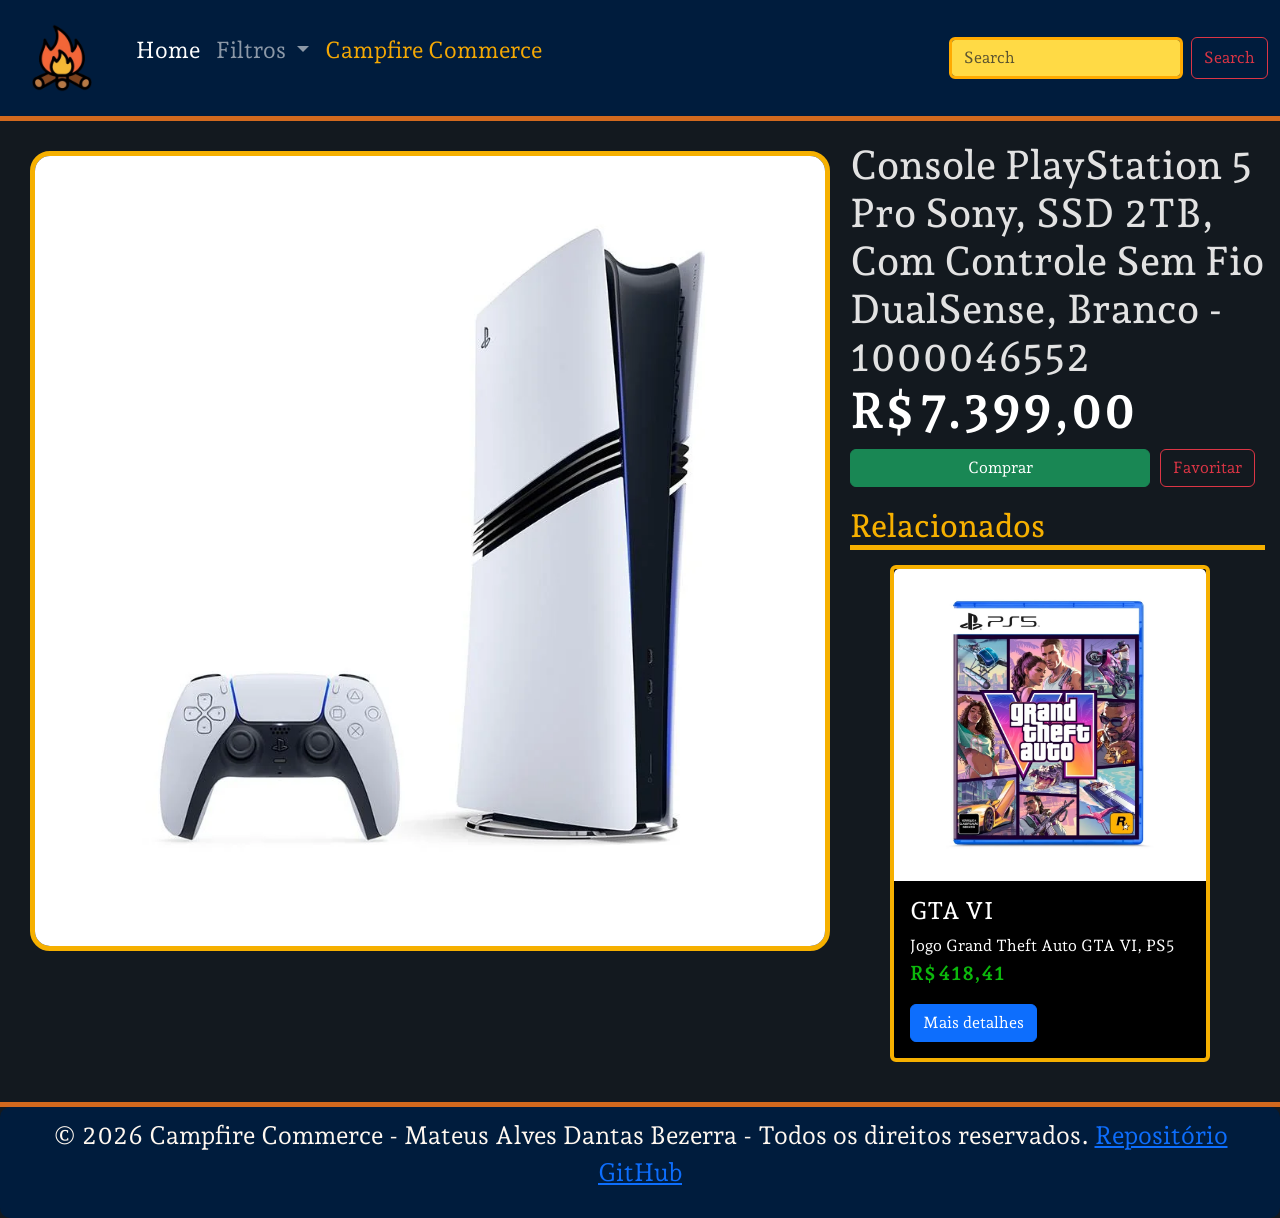
<file: cards/ps5.html>
<!DOCTYPE html>
<html lang="en">
<head>
    <meta charset="UTF-8">
    <meta name="viewport" content="width=device-width, initial-scale=1.0">

    <!-- css -->
    <link rel="stylesheet" href="/css/bootstrap.css">
    <link rel="stylesheet" href="/css/style.css">

    <!-- js -->
    <script src="https://cdn.jsdelivr.net/npm/@popperjs/core@2.11.8/dist/umd/popper.min.js" integrity="sha384-I7E8VVD/ismYTF4hNIPjVp/Zjvgyol6VFvRkX/vR+Vc4jQkC+hVqc2pM8ODewa9r" crossorigin="anonymous"></script>
    <script src="https://cdn.jsdelivr.net/npm/bootstrap@5.3.8/dist/js/bootstrap.min.js" integrity="sha384-G/EV+4j2dNv+tEPo3++6LCgdCROaejBqfUeNjuKAiuXbjrxilcCdDz6ZAVfHWe1Y" crossorigin="anonymous"></script>
    
  <!-- font -->
  <link rel="preconnect" href="https://fonts.googleapis.com">
  <link rel="preconnect" href="https://fonts.gstatic.com" crossorigin>
  <link href="https://fonts.googleapis.com/css2?family=Andada+Pro:ital,wght@0,400..840;1,400..840&family=Merriweather:ital,opsz,wght@0,18..144,300..900;1,18..144,300..900&display=swap" rel="stylesheet">

    <title>Campfire Commerce - Mais vendidos</title>
</head>
<body>

<!-- navbar -->
    <nav class="navbar navbar-expand-lg navbar-dark cor-navbar">
  <div class="container-fluid">
<!-- img da navbar -->
    <img src="/img/Fogueira.png" alt="" class="fogueira">

    <a class="navbar-brand" href="#"></a>
    <button class="navbar-toggler" type="button" data-bs-toggle="collapse" data-bs-target="#navbarSupportedContent" aria-controls="navbarSupportedContent" aria-expanded="false" aria-label="Toggle navigation">
      <span class="navbar-toggler-icon"></span>
    </button>
    <div class="collapse navbar-collapse" id="navbarSupportedContent">
      <ul class="navbar-nav me-auto mb-2 mb-lg-0">
        <li class="nav-item">
          <a class="nav-link active" aria-current="page" href="/index.html">Home</a>
        </li>
        <!-- <li class="nav-item">
          <a class="nav-link" href="#">Link</a>
        </li> -->
        <li class="nav-item dropdown">
          <a class="nav-link dropdown-toggle" href="#" role="button" data-bs-toggle="dropdown" aria-expanded="false">
            Filtros
          </a>
          <ul class="dropdown-menu cor-dropdown">
            <li><a class="dropdown-item" href="/favoritos.html">Favoritos</a></li>
            <li><a class="dropdown-item" href="/ofertas.html">Ofertas</a></li>
            <!-- <li><hr class="dropdown-divider"></li> -->
            <li><a class="dropdown-item" href="/vendidos.html">Mais vendidos</a></li>
          </ul>
        </li>
        <li class="nav-item nav-campfire">
          <a class="nav-link disabled" aria-disabled="true"><p>Campfire Commerce</p></a>
        </li>
      </ul>
      <form class="d-flex" role="search">
        <!-- caixa de pesquisa -->
        <input class="form-control me-2 cor-pesquisa1" type="search" placeholder="Search" aria-label="Search"/>
        <!-- botão de pesquisa -->
        <button class="btn btn-outline-danger" type="submit">Search</button>
      </form>
    </div>
  </div>
</nav>

<div class="linha"></div>

  <div class="card-1">
    <img src="/img/ps5.webp" alt=""  class="card-img">
    <div class="card-2">
      <h1 >Console PlayStation 5 Pro Sony, SSD 2TB,<br> Com Controle Sem Fio DualSense, Branco -<br> 1000046552<br> <strong class="preço">R$ 7.399,00</strong> </h1>
        <div class="botões">
          <button type="button" class="btn btn-success botão-comp">Comprar</button>
          <button type="button" class="btn btn-outline-danger botão-fav">Favoritar</button>
        </div>

        <h2 class="relacionados">Relacionados</h2>
        <div class="linha-cards"></div>
<!-- card2 -->
  <section class="card card-rela" style="max-width: 320px">
  <img src="/img/jogo-gta-vi-6-ps5webp.webp" class="card-img-top" alt="...">
  <div class="card-body">
    <h4 class="card-title">GTA VI</h4>
    <p class="card-text">Jogo Grand Theft Auto GTA VI, PS5<br><strong>R$ 418,41</strong></p>
    <a href="gta6.html" class="btn btn-primary">Mais detalhes</a>
  </div>
</section>
    </div>
  </div>




<div class="linha"></div>

<footer>
  <p class="p-footer">&copy; 2026 Campfire Commerce - Mateus Alves Dantas Bezerra - Todos os direitos reservados. <a href="https://github.com/Mateus-Alves26/Campfire_Commerce">Repositório GitHub</a> </p>  
</footer>

</body>
</html>
</file>
<file: css/style.css>
body {
    font-family: "Andada Pro", serif;
    background-color: rgb(19, 25, 31);
    margin: 0;
    padding: 0;
    height: 100%;
}

.linha {
    background-color: chocolate;
    height: 5px;
    width: 100%;
}

/* navbar */

.navbar{
    font-size: 23px;
}

.fogueira {
    width: 100px;
    height: 100px;
}

.nav-campfire p {
    color: rgb(244, 168, 4);
}

.cor-navbar {
    background-color: rgb(0, 28, 61);
}

.cor-pesquisa1 {
    background-color: rgb(255, 218, 69);
    border-width: 3px;
    border-color:rgb(255, 170, 0) ;
}

.cor-dropdown {
    font-size: 20px;
    background-color: rgb(2, 62, 119);
    border-width: 3px;
    border-color: rgb(27, 27, 27);
}

.dropdown-item {
    color: white;
}

.dropdown-divider {
    height: 2px;
    background-color: rgb(27, 27, 27);
}

/* --- */

/* index.html - destaques  */

.destaque1txt {
    color: white;
    font-size: 100px;
    line-height: 1.2;
    height:300px;
    width: 1000px;
    position: absolute;
    left: 90px;
    top: 110px;
}

b {
    background-color: rgba(4, 59, 136, 0.447);
    border-radius: 30px;
}

.destaque1txt1 {
    color: rgb(168, 167, 167);
    font-size: 30px;
    position: absolute;
    left: 90px;
    top: 380px;
}

.destaque2txt {
    color: white;
    font-size: 70px;
    line-height: 1.2;
    height:300px;
    width: 1000px;
    position: absolute;
    left: 90px;
    top: 60px;
}

.destaque2txt b {
    background-color: rgba(120, 9, 175, 0.447);
    border-radius: 20px;
}

.destaque2txt1 {
    color: rgb(154, 0, 197);
    font-size: 30px;
    position: absolute;
    left: 90px;
    top: 330px;
}

.destaque3txt {
    color: white;
    font-size: 85px;
    line-height: 1.2;
    height:300px;
    width: 1000px;
    position: absolute;
    left: 40px;
    top: 60px;
}

.destaque3txt b {
    background-color: rgba(0, 174, 255, 0.185);
    border-radius: 30px;
}

.destaque3txt1 {
    color: rgb(0, 138, 185);
    font-size: 30px;
    position: absolute;
    left: 40px;
    top: 280px;
}

/* --- */

/* favoritos.html */

.favoritos {
    height: 500px;
    color: rgb(97, 97, 97);;
    text-align: center;
    position: relative;
    top: 250px;
}

/* --- */

.h1oferta {
    margin: 20px 20px 20px 40px;
    display: flex;
    flex-direction: row;
    align-items: center;
    background-color: rgb(0, 28, 61);
    border-radius:50px;
    width: 400px;
    height: 80px;
}

.h1oferta img {
    /* margin: 0px 0px 0px 10px; */
    width: 70px;
    height: 70px;
}

.h1oferta h1 {
    /* margin: 7px 0px 0px 20px ; */
    color: #fff;
    font-size: 50px;
}

/* cards */

.cards {
    display: flex;
    flex-direction: row;
}

.cards2 {
    display: flex;
    flex-direction: row;
    margin: 20px 0px 0px 0px;
}

.card {
    color: #fff;
    margin: 0px 20px 20px 40px ;
    background-color: black;
    border: 4px solid rgb(246, 176, 0);
}

.card strong {
    font-size: 20px;
    color: rgb(12, 184, 12);
}

/* cards - pasta*/

.relacionados {
    color: rgb(246, 176, 0);
    height: 30px;
}

.card-rela{
    display: flex;
}

.linha-cards {
     margin: 0px 0px 15px 0px;
    background-color: rgb(246, 176, 0);
    height: 5px;
    width: 100%;
}

.card-1 {
    color: #e2e2e2;
    display: flex;
}

.preço {
    font-variant: unset;
    font-size: 50px;;
    color: #fff;
}

.card-1 .card-img {
    margin:  30px 0px 30px 30px;
    border: 5px solid rgb(246, 176, 0);
    border-radius:  20px;
    height:800px;
    width: 1000px;
}

.card-2 {
    display: flex;
    flex-direction: column;
    margin: 20px;
}

.botões {
    display: flex;
}

.botões button{
     margin:  0px 10px 20px 0px;
}

.botão-comp {
    width: 300px;
}

/* --- */

/* rodapé */

/* footer .linha {
    position: relative;
    top:100vh
} */

footer{
    color:#fff ;
    /* background-image: url(/img/Design\ sem\ nome\ \(1\).png);
    background-size:contain; */
    background-color: rgb(0, 28, 61);
    font-size: 25px;
    min-height: 100px;
    padding: 10px;
    border-radius: 10px;
    color: #FFF8F0;
    text-align: center;
    position: relative;
    top:100%
}

/* --- */

@media (width < 800px) {
    
.destaque1txt {
    color: white;
    font-size: 7vw;
    line-height: 1.2;
    max-height:300px;
    max-width: 1000px;
    position: absolute;
    left: 3vw;
    top: 3vw;
}

b {
    background-color: rgba(4, 59, 136, 0.447);
    border-radius: 30px;
}

.destaque1txt1 {
    color: rgb(168, 167, 167);
    font-size: 2.5vw;
    position: absolute;
    left: 3vw;
    top: 20vw;
}

.destaque2txt {
    color: white;
    font-size: 5vw;
    line-height: 1.2;
    max-height:300px;
    max-width: 1000px;
    position: absolute;
    left: 5vw;
    top: 1vw;
}

.destaque2txt b {
    background-color: rgba(120, 9, 175, 0.447);
    border-radius: 20px;
}

.destaque2txt1 {
    color: rgb(154, 0, 197);
    font-size: 2vw;
    position: absolute;
    left: 5vw;
    top: 19vw;
}

.destaque3txt {
    color: white;
    font-size: 6vw;
    line-height: 1.2;
    max-height:300px;
    max-width: 1000px;
    position: absolute;
    left: 4vw;
    top: 3vw;
}

.destaque3txt b {
    background-color: rgba(0, 174, 255, 0.185);
    border-radius: 30px;
}

.destaque3txt1 {
    color: rgb(0, 138, 185);
    font-size: 4vw;
    position: absolute;
    left: 4vw;
    top: 18vw;
}


/* --- */

.h1oferta {
    margin: 20px 20px 20px 40px;
    display: flex;
    align-items: center;
    background-color: rgb(0, 28, 61);
    border-radius:50px;
    max-width: 38vw;
    max-height: 8vw;
}

.h1oferta img {
    margin: 0px 5px 0px 5px;
    width: 5vw;
    height: 5vw;
}

.h1oferta h1 {
    margin: 3px 0px 3px 0px ;
    color: #fff;
    font-size: 5vw;
}

/* cards */


.cards {
    display: flex;
    flex-direction:column;
    max-width: 80vw;
}

.cards2 {
    display: flex;
    flex-direction: row;
    /* margin: 20px 0px 0px 0px; */
}

.card {
    color: #fff;
    /* margin: 0px 20px 20px 40px ; */
    background-color: black;
    border: 4px solid rgb(246, 176, 0);
}

.card strong {
    font-size: 5vw;
    color: rgb(12, 184, 12);
}


/* cards - pasta*/

.relacionados {
    color: rgb(246, 176, 0);
    height: 5.5vw;
}

.card-rela{
    display: flex;
    flex-direction: column;
    width: 80vw;
}

.linha-cards {
     margin: 0px 0px 15px 0px;
    background-color: rgb(246, 176, 0);
    height: 5px;
    width: 100%;
}

.card-1 {
    color: #e2e2e2;
    display: flex;
    flex-direction: column;
}

.preço {
    font-variant: unset;
    font-size: 10vw;;
    color: #fff;
}

.card-1 .card-img {
    margin:  30px 0px 30px 30px;
    border: 5px solid rgb(246, 176, 0);
    border-radius:  20px;
    max-height:70vw;
    width: 70vw;
}

.card-2 {
    display: flex;
    flex-direction: column;
    margin: 20px;
}

.card-2 h1 {
    font-size: 7vw;
    max-width: 75vw;
}

.botões {
    display: flex;
    width: 75vw;
}

.botões button{
     margin:  0px 10px 20px 0px;
}

.botão-comp {
    width: 1000vw;
}

.coluna {
    display: flex;
    flex-direction: column;
}


}
</file>
